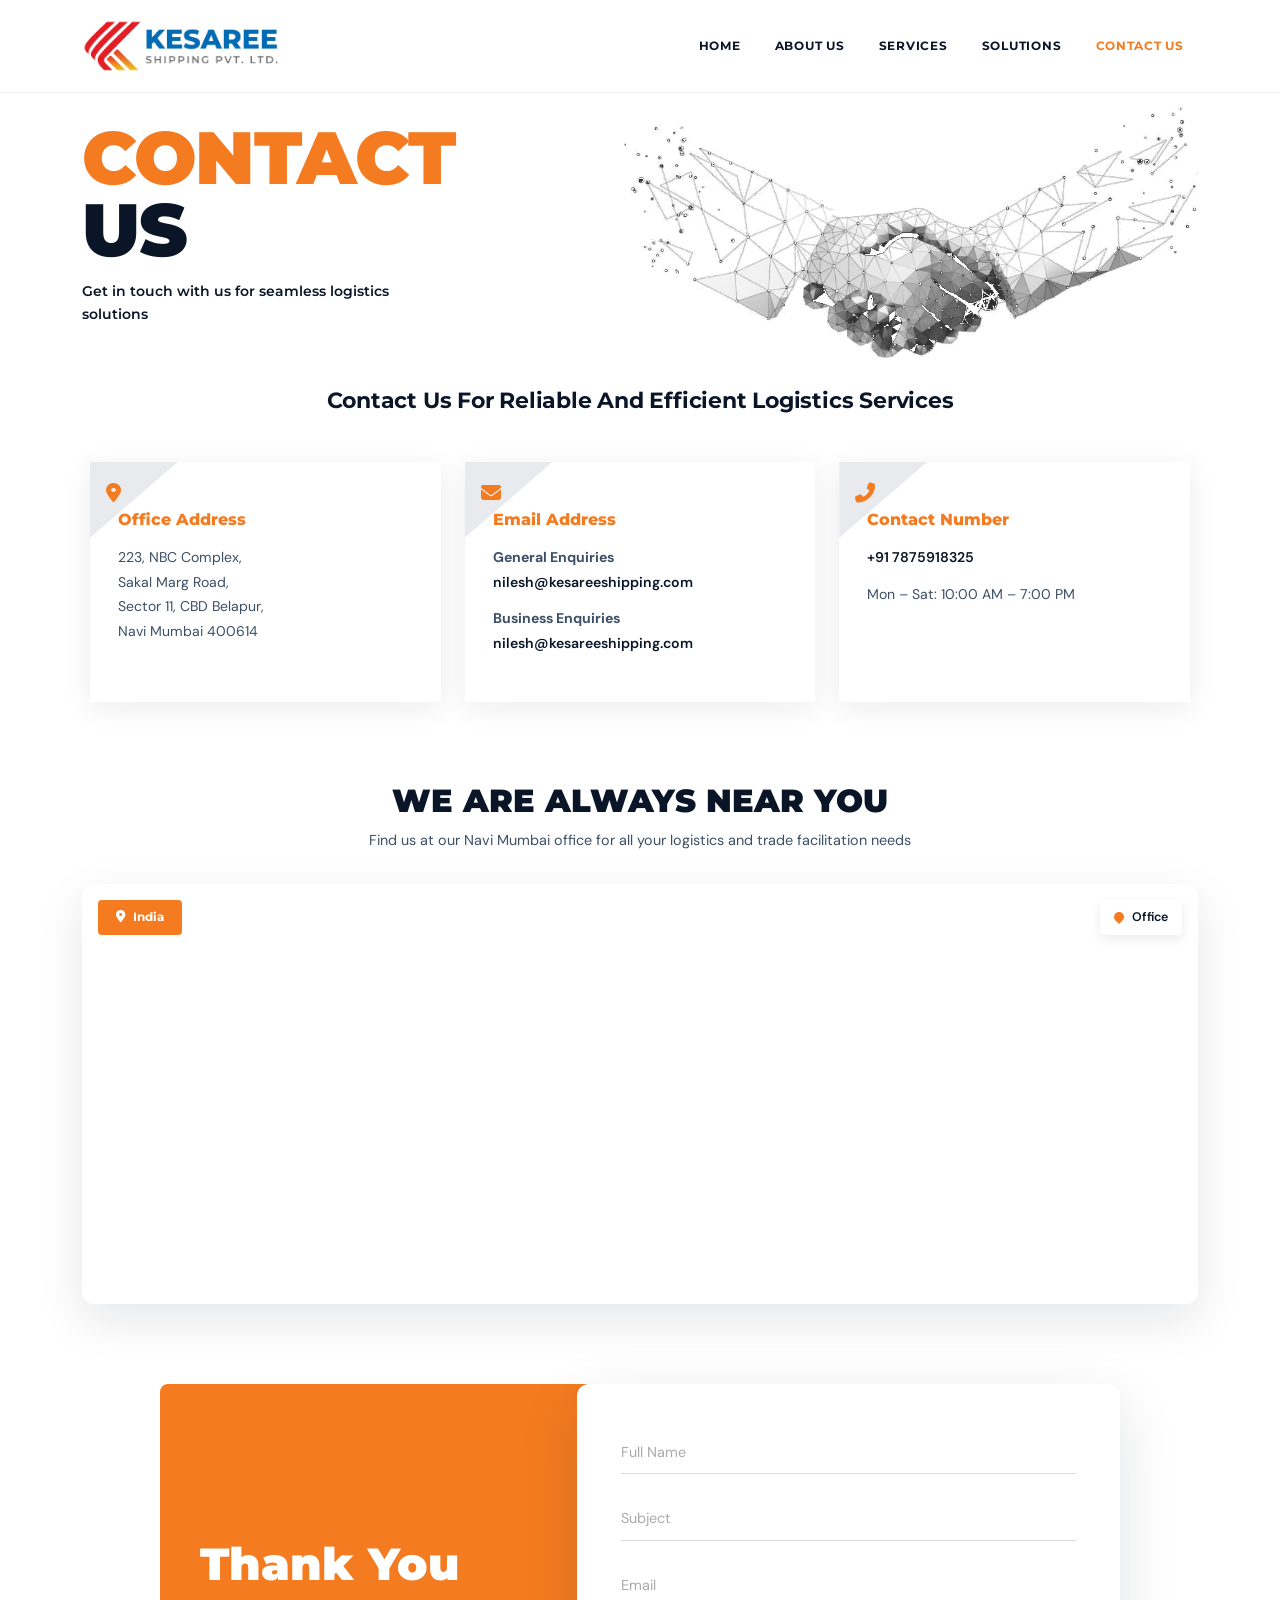
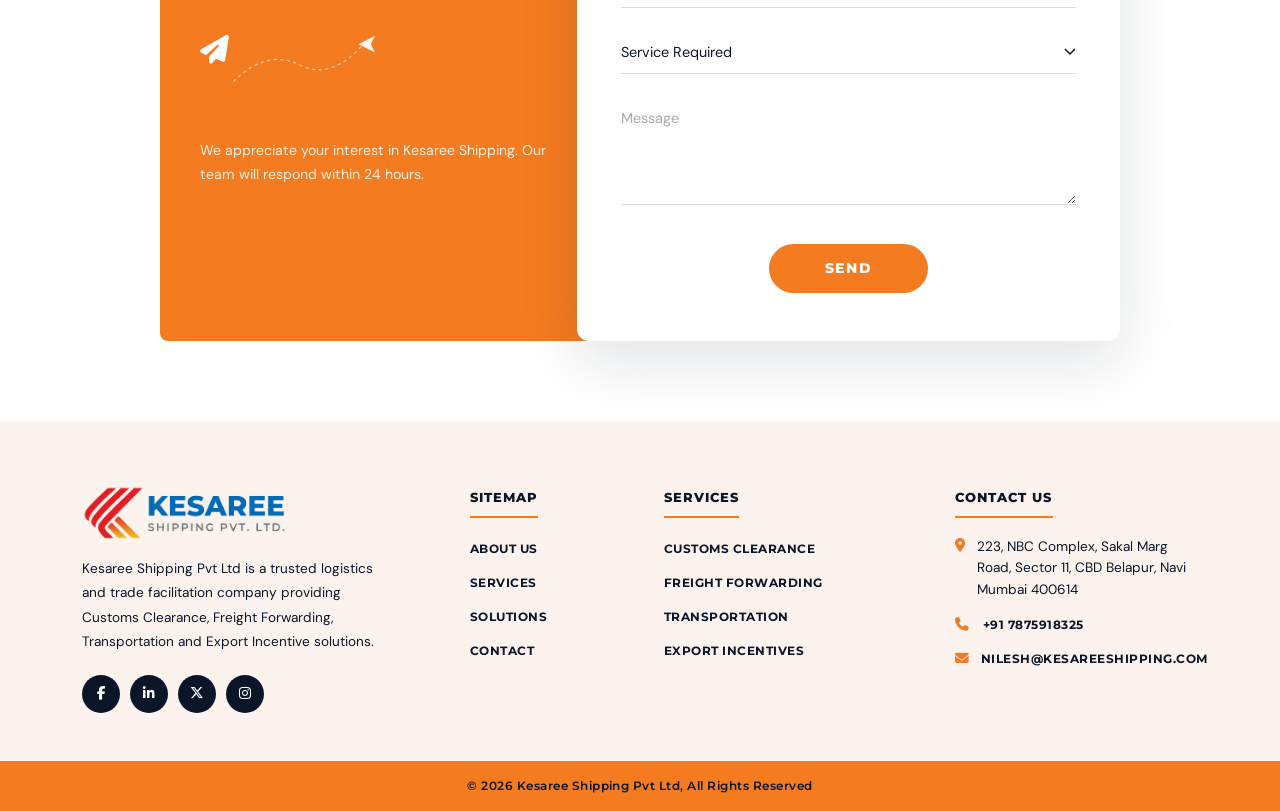
<file: kesareeshipping/contact.html>
<!DOCTYPE html>
<html lang="en">

<head>
  <meta charset="UTF-8" />
  <meta name="viewport" content="width=device-width, initial-scale=1.0" />
  <title>Contact Us | Kesaree Shipping Pvt Ltd</title>
  <meta name="description"
    content="Contact Kesaree Shipping Pvt Ltd — Phone: +91 7875918325, Email: nilesh@kesareeshipping.com, CBD Belapur, Navi Mumbai." />
  <link rel="preconnect" href="https://fonts.googleapis.com" />
  <link rel="preconnect" href="https://fonts.gstatic.com" crossorigin />
  <link
    href="https://fonts.googleapis.com/css2?family=Montserrat:wght@400;500;600;700;800;900&family=DM+Sans:ital,opsz,wght@0,9..40,300;0,9..40,400;0,9..40,500&display=swap"
    rel="stylesheet" />
  <link href="https://cdn.jsdelivr.net/npm/bootstrap@5.3.3/dist/css/bootstrap.min.css" rel="stylesheet" />
  <link href="https://cdnjs.cloudflare.com/ajax/libs/font-awesome/6.5.0/css/all.min.css" rel="stylesheet" />
  <link href="assets/css/style.css" rel="stylesheet" />
</head>

<body class="contact-page">

  <div id="page-loader">
    <div class="loader-logo"><img src="assets/images/logo_Kesaree-removebg-preview.PNG" alt="Kesaree Shipping" /></div>
    <div class="loader-bar">
      <div class="loader-fill"></div>
    </div>
    <span class="loader-text">Loading Excellence</span>
  </div>

  <nav class="navbar navbar-expand-lg navbar-ref sticky-top">
    <div class="container">
      <a class="navbar-brand" href="index.html"><img src="assets/images/logo_Kesaree-removebg-preview.PNG"
          alt="Kesaree Shipping Pvt Ltd" /></a>
      <button class="navbar-toggler border-0" type="button" data-bs-toggle="collapse" data-bs-target="#mainNav"
        aria-label="Toggle navigation"><span class="navbar-toggler-icon"></span></button>
      <div class="collapse navbar-collapse" id="mainNav">
        <div class="nav-center mx-lg-auto">
          <a class="nav-link" href="index.html">Home</a>
          <a class="nav-link" href="about.html">About Us</a>
          <a class="nav-link" href="services.html">Services</a>
          <a class="nav-link" href="solutions.html">Solutions</a>
          <a class="nav-link active" href="contact.html">Contact Us</a>
        </div>
      </div>
    </div>
  </nav>

  <!-- Hero -->
  <section class="contact-hero">
    <div class="container">
      <div class="row contact-hero-row align-items-center">
        <div class="col-lg-5 reveal-left">
          <div class="contact-hero-content">
            <h1 class="contact-hero-title">
              <span class="word-orange">Contact</span>
              <span class="word-navy">Us</span>
            </h1>
            <p class="contact-hero-sub">Get in touch with us for seamless logistics solutions</p>
          </div>
        </div>
        <div class="col-lg-7 reveal-right">
          <div class="contact-handshake-wrap">
            <img src="assets/images/contact-handshake-mesh.png" alt="" class="contact-mesh-img" />
          </div>
        </div>
      </div>
      <div class="contact-section-title reveal">
        <h2>Contact Us For Reliable And Efficient Logistics Services</h2>
      </div>
    </div>
  </section>

  <!-- Slanted Contact Cards -->
  <section class="contact-cards-section">
    <div class="container">
      <div class="contact-cards-row">
        <div class="contact-slant-card reveal">
          <div class="slant-icon-wrap">
            <div class="slant-icon"><i class="fas fa-map-marker-alt"></i></div>
          </div>
          <div class="slant-body">
            <h3>Office Address</h3>
            <p>223, NBC Complex,<br>Sakal Marg Road,<br>Sector 11, CBD Belapur,<br>Navi Mumbai 400614</p>
          </div>
        </div>
        <div class="contact-slant-card reveal">
          <div class="slant-icon-wrap">
            <div class="slant-icon"><i class="fas fa-envelope"></i></div>
          </div>
          <div class="slant-body">
            <h3>Email Address</h3>
            <p><strong>General Enquiries</strong><br><a
                href="mailto:nilesh@kesareeshipping.com">nilesh@kesareeshipping.com</a></p>
            <p class="mb-0"><strong>Business Enquiries</strong><br><a
                href="mailto:nilesh@kesareeshipping.com">nilesh@kesareeshipping.com</a></p>
          </div>
        </div>
        <div class="contact-slant-card reveal">
          <div class="slant-icon-wrap">
            <div class="slant-icon"><i class="fas fa-phone-alt"></i></div>
          </div>
          <div class="slant-body">
            <h3>Contact Number</h3>
            <p><a href="tel:+917875918325">+91 7875918325</a></p>
            <p class="mb-0 text-muted-small">Mon – Sat: 10:00 AM – 7:00 PM</p>
          </div>
        </div>
      </div>
    </div>
  </section>

  <!-- Map Section -->
  <section class="contact-map-section">
    <div class="container">
      <div class="contact-map-header reveal text-center">
        <h2 class="contact-map-title">We Are Always Near You</h2>
        <p class="contact-map-sub">Find us at our Navi Mumbai office for all your logistics and trade facilitation needs
        </p>
      </div>
      <div class="contact-map-wrap reveal">
        <div class="map-tab active"><i class="fas fa-map-marker-alt"></i> India</div>
        <div class="map-legend"><span class="legend-pin"></span> Office</div>
        <iframe
          src="https://maps.google.com/maps?q=223+NBC+Complex+Sakal+Marg+Road+Sector+11+CBD+Belapur+Navi+Mumbai+400614&t=&z=15&ie=UTF8&iwloc=&output=embed"
          allowfullscreen="" loading="lazy" referrerpolicy="no-referrer-when-downgrade"
          title="Kesaree Shipping Office — CBD Belapur, Navi Mumbai">
        </iframe>
      </div>
    </div>
  </section>

  <!-- Form Section -->
  <section class="contact-form-section">
    <div class="container">
      <div class="contact-form-grid reveal">
        <div class="contact-thank-box">
          <h2>Thank You</h2>
          <div class="thank-plane-wrap">
            <svg class="thank-plane-svg" viewBox="0 0 200 120" aria-hidden="true">
              <path class="plane-trail" d="M20 80 Q60 40 100 60 Q140 80 180 30" stroke="#fff" stroke-width="1.5"
                stroke-dasharray="4 4" fill="none" opacity="0.6" />
              <path class="plane-icon" d="M170 35 L190 25 L185 35 L190 45 Z" fill="#fff" opacity="0.9" />
            </svg>
            <i class="fas fa-paper-plane thank-plane"></i>
          </div>
          <p>We appreciate your interest in Kesaree Shipping. Our team will respond within 24 hours.</p>
        </div>
        <div class="contact-form-card">
          <form id="contactForm" novalidate>
            <div class="contact-field">
              <input type="text" id="fullName" name="fullName" placeholder="Full Name" autocomplete="name" />
              <span class="field-error" id="err-fullName"></span>
            </div>
            <div class="contact-field">
              <input type="text" id="subject" name="subject" placeholder="Subject" />
              <span class="field-error" id="err-subject"></span>
            </div>
            <div class="contact-field">
              <input type="email" id="email" name="email" placeholder="Email" autocomplete="email" />
              <span class="field-error" id="err-email"></span>
            </div>
            <div class="contact-field">
              <select id="service" name="service">
                <option value="">Service Required</option>
                <option value="Customs Clearance">Customs Clearance</option>
                <option value="Freight Forwarding">Freight Forwarding</option>
                <option value="Transportation">Transportation</option>
                <option value="Export Incentives">Export Incentives</option>
                <option value="Other">Other</option>
              </select>
              <span class="field-error" id="err-service"></span>
            </div>
            <div class="contact-field">
              <textarea id="message" name="message" rows="4" placeholder="Message"></textarea>
              <span class="field-error" id="err-message"></span>
            </div>
            <button type="submit" class="contact-send-btn" id="contactSendBtn">Send</button>
            <div id="formSuccess" class="form-success" role="alert" aria-live="polite">
              ✅ WhatsApp opened! Your message is pre-filled — just press Send in WhatsApp.
            </div>
          </form>
        </div>
      </div>
    </div>
  </section>

  <footer class="footer-ref">
    <div class="container">
      <div class="row g-5">
        <div class="col-lg-4">
          <div class="footer-ref-logo"><img src="assets/images/logo_Kesaree-removebg-preview.PNG"
              alt="Kesaree Shipping" /></div>
          <p class="footer-ref-desc">Kesaree Shipping Pvt Ltd is a trusted logistics and trade facilitation company
            providing Customs Clearance, Freight Forwarding, Transportation and Export Incentive solutions.</p>
          <div class="footer-ref-social">
            <a href="#" aria-label="Facebook"><i class="fab fa-facebook-f"></i></a>
            <a href="#" aria-label="LinkedIn"><i class="fab fa-linkedin-in"></i></a>
            <a href="https://x.com/kesareeshipping?s=11&t=DNpyyiZoiqfjAQS13fSVSQ" target="_blank" rel="noopener noreferrer" aria-label="Twitter"><i class="fab fa-x-twitter"></i></a>
            <a href="https://www.instagram.com/kesareeshipping/" target="_blank" rel="noopener noreferrer" aria-label="Instagram"><i class="fab fa-instagram"></i></a>
          </div>
        </div>
        <div class="col-6 col-lg-2">
          <h5>Sitemap</h5>
          <ul class="footer-ref-links">
            <li><a href="about.html">About Us</a></li>
            <li><a href="services.html">Services</a></li>
            <li><a href="solutions.html">Solutions</a></li>
            <li><a href="contact.html">Contact</a></li>
          </ul>
        </div>
        <div class="col-6 col-lg-3">
          <h5>Services</h5>
          <ul class="footer-ref-links">
            <li><a href="services.html#customs">Customs Clearance</a></li>
            <li><a href="services.html#freight">Freight Forwarding</a></li>
            <li><a href="services.html#transport">Transportation</a></li>
            <li><a href="services.html#incentives">Export Incentives</a></li>
          </ul>
        </div>
        <div class="col-lg-3">
          <h5>Contact Us</h5>
          <ul class="footer-ref-links footer-ref-contact list-unstyled">
            <li><i class="fas fa-map-marker-alt"></i><span>223, NBC Complex, Sakal Marg Road, Sector 11, CBD Belapur,
                Navi Mumbai 400614</span></li>
            <li><i class="fas fa-phone"></i><a href="tel:+917875918325">+91 7875918325</a></li>
            <li><i class="fas fa-envelope"></i><a
                href="mailto:nilesh@kesareeshipping.com">nilesh@kesareeshipping.com</a></li>
          </ul>
        </div>
      </div>
    </div>
    <div class="footer-ref-bar">&copy; 2026 Kesaree Shipping Pvt Ltd, All Rights Reserved</div>
  </footer>

  <script src="https://cdn.jsdelivr.net/npm/bootstrap@5.3.3/dist/js/bootstrap.bundle.min.js"></script>
  <script src="assets/js/main.js"></script>
</body>

</html>
</file>
<file: kesareeshipping/assets/css/style.css>
/* ============================================================
   Kesaree Shipping — Babaji Shivram Reference Style
   Navy #0a1628 | Orange #f47b20 | White
   ============================================================ */

:root {
  --navy: #0a1628;
  --navy-dark: #040c1a;
  --navy-mid: #152238;
  --orange: #f47b20;
  --orange-light: #ff9a4a;
  --orange-dark: #c55a00;
  --orange-dim: rgba(244, 123, 32, 0.1);
  --peach: #fdf3ee;
  --grey-card: #e8eaed;
  --white: #ffffff;
  --text-body: #3d4f66;
  --transition: 0.35s cubic-bezier(0.4, 0, 0.2, 1);
  --font-heading: 'Montserrat', sans-serif;
  --font-body: 'DM Sans', sans-serif;
}

*,
*::before,
*::after {
  margin: 0;
  padding: 0;
  box-sizing: border-box;
}

html {
  scroll-behavior: smooth;
}

body {
  font-family: var(--font-body);
  background: var(--white);
  color: var(--text-body);
  overflow-x: hidden;
  -webkit-font-smoothing: antialiased;
}

h1,
h2,
h3,
h4,
h5,
h6 {
  font-family: var(--font-heading);
  font-weight: 700;
  color: var(--navy);
}

a {
  text-decoration: none;
  color: inherit;
  transition: color var(--transition);
}

img {
  max-width: 100%;
  display: block;
}

/* ── Loader ── */
#page-loader {
  position: fixed;
  inset: 0;
  z-index: 99999;
  background: var(--white);
  display: flex;
  flex-direction: column;
  align-items: center;
  justify-content: center;
  gap: 20px;
  transition: opacity 0.6s, visibility 0.6s;
}

#page-loader.hidden {
  opacity: 0;
  visibility: hidden;
  pointer-events: none;
}

.loader-logo img {
  width: 200px;
  animation: loaderPulse 2s ease-in-out infinite;
}

@keyframes loaderPulse {

  0%,
  100% {
    transform: scale(1)
  }

  50% {
    transform: scale(1.05)
  }
}

.loader-bar {
  width: 180px;
  height: 3px;
  background: #eee;
  border-radius: 2px;
  overflow: hidden;
}

.loader-fill {
  height: 100%;
  background: var(--orange);
  animation: loadBar 1.5s ease forwards;
}

@keyframes loadBar {
  to {
    width: 100%;
  }
}

.loader-text {
  font-size: 0.72rem;
  letter-spacing: 0.18em;
  text-transform: uppercase;
  color: #999;
}

/* ── Navbar (Reference Style) ── */
.navbar-ref {
  background: var(--white);
  padding: 14px 0;
  border-bottom: 1px solid rgba(0, 0, 0, 0.05);
  transition: box-shadow 0.3s;
}

.navbar-ref.scrolled {
  box-shadow: 0 4px 24px rgba(0, 0, 0, 0.07);
}

.navbar-ref .navbar-brand img {
  height: 54px;
  width: auto;
}

.navbar-ref .nav-center {
  display: flex;
  align-items: center;
  justify-content: right;
  gap: 6px;
  flex: 1;
}

.navbar-ref .nav-link {
  font-family: var(--font-heading);
  font-size: 0.78rem;
  font-weight: 700;
  letter-spacing: 0.06em;
  text-transform: uppercase;
  color: var(--navy) !important;
  padding: 8px 14px !important;
  position: relative;
}

.navbar-ref .nav-link:hover,
.navbar-ref .nav-link.active {
  color: var(--orange) !important;
}

.btn-pill-orange {
  background: var(--orange);
  color: #fff !important;
  border: none;
  padding: 11px 28px;
  border-radius: 50px;
  font-family: var(--font-heading);
  font-size: 0.78rem;
  font-weight: 700;
  letter-spacing: 0.08em;
  text-transform: uppercase;
  transition: all 0.3s;
  display: inline-flex;
  align-items: center;
  gap: 8px;
}

.btn-pill-orange:hover {
  background: var(--orange-light);
  color: #fff;
  transform: translateY(-2px);
  box-shadow: 0 8px 24px rgba(244, 123, 32, 0.35);
}

/* ── Hero Cinematic (Full-Width Banner) ── */
.hero-cinematic {
  position: relative;
  min-height: calc(100vh - 82px);
  min-height: calc(100dvh - 82px);
  display: flex;
  align-items: center;
  overflow: hidden;
}

.hero-cinematic-bg {
  position: absolute;
  inset: -5%;
  background: url('../images/aerial-view-cargo-ship-cargo-container-harbor.jpg') center/cover no-repeat;
  animation: heroKenBurns 22s ease-in-out infinite alternate;
  filter: brightness(0.45) saturate(1.15) contrast(1.08);
}

@keyframes heroKenBurns {
  from {
    transform: scale(1);
  }

  to {
    transform: scale(1.1);
  }
}

.hero-cinematic-overlay {
  position: absolute;
  inset: 0;
  background:
    linear-gradient(to bottom, rgba(4, 12, 26, 0.55) 0%, rgba(4, 12, 26, 0.35) 40%, rgba(4, 12, 26, 0.82) 100%),
    linear-gradient(135deg, rgba(10, 22, 40, 0.7) 0%, transparent 55%);
}

.hero-cinematic-vignette {
  position: absolute;
  inset: 0;
  background: radial-gradient(ellipse at 30% 50%, transparent 30%, rgba(4, 12, 26, 0.55) 100%);
  pointer-events: none;
}

.hero-light-trails {
  position: absolute;
  bottom: 0;
  left: 0;
  right: 0;
  height: 55%;
  width: 100%;
  pointer-events: none;
  z-index: 1;
}

.trail-path {
  stroke-dasharray: 1200;
  stroke-dashoffset: 1200;
  animation: drawTrail 4s ease forwards;
}

.trail-1 {
  animation-delay: 0.5s;
}

.trail-2 {
  animation-delay: 1.2s;
}

.trail-3 {
  animation-delay: 1.8s;
}

@keyframes drawTrail {
  to {
    stroke-dashoffset: 0;
  }
}

.hero-particles {
  position: absolute;
  inset: 0;
  pointer-events: none;
  z-index: 1;
  overflow: hidden;
}

.hero-particles span {
  position: absolute;
  width: 4px;
  height: 4px;
  border-radius: 50%;
  background: #ffd700;
  box-shadow: 0 0 8px #ffd700, 0 0 16px rgba(244, 123, 32, 0.6);
  animation: sparkFloat 6s ease-in-out infinite;
}

.hero-particles span:nth-child(1) {
  top: 15%;
  right: 12%;
  animation-delay: 0s;
}

.hero-particles span:nth-child(2) {
  top: 25%;
  right: 22%;
  animation-delay: 0.8s;
  background: #00e5ff;
  box-shadow: 0 0 8px #00e5ff;
}

.hero-particles span:nth-child(3) {
  top: 10%;
  right: 30%;
  animation-delay: 1.5s;
  width: 3px;
  height: 3px;
}

.hero-particles span:nth-child(4) {
  top: 35%;
  right: 8%;
  animation-delay: 2.2s;
  background: #f47b20;
  box-shadow: 0 0 10px #f47b20;
}

.hero-particles span:nth-child(5) {
  top: 20%;
  right: 40%;
  animation-delay: 0.4s;
}

.hero-particles span:nth-child(6) {
  top: 8%;
  right: 18%;
  animation-delay: 3s;
  width: 5px;
  height: 5px;
}

.hero-particles span:nth-child(7) {
  top: 30%;
  right: 35%;
  animation-delay: 1.8s;
  background: #00e5ff;
  box-shadow: 0 0 8px #00e5ff;
}

.hero-particles span:nth-child(8) {
  top: 18%;
  right: 5%;
  animation-delay: 2.8s;
}

.hero-particles span:nth-child(9) {
  top: 40%;
  right: 25%;
  animation-delay: 0.6s;
}

.hero-particles span:nth-child(10) {
  top: 12%;
  right: 45%;
  animation-delay: 3.5s;
  width: 3px;
  height: 3px;
  background: #f47b20;
  box-shadow: 0 0 8px #f47b20;
}

@keyframes sparkFloat {

  0%,
  100% {
    opacity: 0;
    transform: translateY(0) scale(0.5);
  }

  20% {
    opacity: 1;
    transform: translateY(-8px) scale(1);
  }

  80% {
    opacity: 0.6;
    transform: translateY(-20px) scale(0.8);
  }
}

.hero-cinematic-content {
  position: relative;
  z-index: 2;
  padding: 60px 0 100px;
  max-width: 780px;
}

.hero-cinematic-logo img {
  height: 72px;
  width: auto;
  margin-bottom: 28px;
  filter: drop-shadow(0 4px 20px rgba(0, 0, 0, 0.4));
}

.hero-cinematic-title {
  font-family: var(--font-heading);
  font-size: clamp(2rem, 5vw, 3.6rem);
  font-weight: 800;
  text-transform: uppercase;
  line-height: 1.12;
  letter-spacing: 0.02em;
  background: linear-gradient(135deg, #ffe066 0%, #ffd700 25%, #f47b20 70%, #ffb347 100%);
  -webkit-background-clip: text;
  -webkit-text-fill-color: transparent;
  background-clip: text;
  filter: drop-shadow(0 2px 12px rgba(255, 180, 0, 0.25));
}

.hero-gold-line {
  width: 80px;
  height: 3px;
  background: linear-gradient(90deg, #ffd700, #f47b20);
  border-radius: 2px;
  margin: 22px 0;
  box-shadow: 0 0 12px rgba(255, 215, 0, 0.5);
}

.hero-cinematic-sub {
  font-family: var(--font-heading);
  font-size: clamp(1rem, 2vw, 1.25rem);
  font-weight: 600;
  color: rgba(255, 255, 255, 0.95);
  text-transform: uppercase;
  letter-spacing: 0.06em;
  margin-bottom: 14px;
  line-height: 1.5;
}

.hero-cinematic-desc {
  font-size: 0.95rem;
  color: rgba(255, 255, 255, 0.65);
  line-height: 1.85;
  max-width: 520px;
  margin-bottom: 36px;
}

.hero-cinematic-actions {
  display: flex;
  flex-wrap: wrap;
  gap: 14px;
  align-items: center;
}

.btn-hero-glow {
  background: var(--orange);
  color: #fff;
  padding: 14px 36px;
  border-radius: 50px;
  font-family: var(--font-heading);
  font-size: 0.78rem;
  font-weight: 700;
  letter-spacing: 0.08em;
  text-transform: uppercase;
  transition: all 0.35s;
  box-shadow: 0 8px 32px rgba(244, 123, 32, 0.45), 0 0 20px rgba(244, 123, 32, 0.2);
}

.btn-hero-glow:hover {
  background: var(--orange-light);
  color: #fff;
  transform: translateY(-3px);
  box-shadow: 0 14px 40px rgba(244, 123, 32, 0.55);
}

.btn-hero-outline {
  background: transparent;
  color: #fff;
  padding: 13px 32px;
  border-radius: 50px;
  border: 2px solid rgba(255, 255, 255, 0.35);
  font-family: var(--font-heading);
  font-size: 0.78rem;
  font-weight: 700;
  letter-spacing: 0.08em;
  text-transform: uppercase;
  transition: all 0.35s;
  backdrop-filter: blur(4px);
}

.btn-hero-outline:hover {
  border-color: #ffd700;
  color: #ffd700;
  background: rgba(255, 215, 0, 0.08);
  transform: translateY(-3px);
}

.hero-scroll-hint {
  position: absolute;
  bottom: 32px;
  left: 50%;
  transform: translateX(-50%);
  z-index: 2;
  display: flex;
  flex-direction: column;
  align-items: center;
  gap: 8px;
}

.hero-scroll-hint span {
  font-size: 0.65rem;
  letter-spacing: 0.16em;
  text-transform: uppercase;
  color: rgba(255, 255, 255, 0.4);
}

.scroll-indicator {
  width: 22px;
  height: 36px;
  border: 2px solid rgba(255, 255, 255, 0.3);
  border-radius: 11px;
  position: relative;
}

.scroll-indicator::after {
  content: '';
  position: absolute;
  top: 6px;
  left: 50%;
  transform: translateX(-50%);
  width: 4px;
  height: 8px;
  background: var(--orange);
  border-radius: 2px;
  animation: scrollBounce 1.8s ease-in-out infinite;
}

@keyframes scrollBounce {

  0%,
  100% {
    opacity: 1;
    top: 6px;
  }

  50% {
    opacity: 0.3;
    top: 18px;
  }
}

/* Hero animations */
.animate-hero {
  opacity: 0;
  transform: translateY(30px);
  animation: fadeUp 0.9s ease forwards;
}

.animate-hero.d1 {
  animation-delay: 0.2s;
}

.animate-hero.d2 {
  animation-delay: 0.4s;
}

.animate-hero.d3 {
  animation-delay: 0.6s;
}

.animate-hero.d4 {
  animation-delay: 0.8s;
}

.animate-hero.d5 {
  animation-delay: 1.1s;
}

@keyframes fadeUp {
  to {
    opacity: 1;
    transform: none;
  }
}

/* ── Hero Reference (legacy) ── */
.hero-ref {
  position: relative;
  background: var(--white);
  padding: 60px 0 80px;
  overflow: hidden;
  min-height: 85vh;
  display: flex;
  align-items: center;
}

.btn-circle-cta {
  width: 130px;
  height: 130px;
  border-radius: 50%;
  background: var(--orange);
  color: #fff;
  display: inline-flex;
  align-items: center;
  justify-content: center;
  text-align: center;
  font-family: var(--font-heading);
  font-size: 0.72rem;
  font-weight: 700;
  letter-spacing: 0.06em;
  text-transform: uppercase;
  line-height: 1.4;
  transition: all 0.35s;
  box-shadow: 0 12px 36px rgba(244, 123, 32, 0.35);
}

.btn-circle-cta:hover {
  background: var(--orange-light);
  color: #fff;
  transform: scale(1.06);
}

/* ── About Split Section (Ref Image 1 Style) ── */
.about-split {
  position: relative;
  padding: 100px 0;
  background: var(--white);
  overflow: hidden;
}

.about-split-decor-curve {
  position: absolute;
  top: 0;
  left: 0;
  width: 140px;
  height: 140px;
  border-bottom-right-radius: 100%;
  background: rgba(10, 22, 40, 0.04);
  pointer-events: none;
}

.about-split-decor-circle {
  position: absolute;
  bottom: -60px;
  right: -40px;
  width: 280px;
  height: 280px;
  border-radius: 50%;
  background: rgba(244, 123, 32, 0.07);
  pointer-events: none;
}

.about-split-decor-dots {
  position: absolute;
  bottom: 80px;
  right: 100px;
  width: 70px;
  height: 70px;
  background-image: radial-gradient(var(--orange) 2px, transparent 2px);
  background-size: 11px 11px;
  opacity: 0.3;
  pointer-events: none;
}

.about-split-label {
  font-family: var(--font-heading);
  font-size: 0.72rem;
  font-weight: 700;
  letter-spacing: 0.14em;
  text-transform: uppercase;
  color: var(--text-body);
  margin-bottom: 16px;
}

.about-split-title {
  font-family: var(--font-heading);
  font-size: clamp(1.6rem, 3vw, 2.4rem);
  font-weight: 800;
  line-height: 1.2;
  text-transform: uppercase;
  letter-spacing: -0.01em;
  margin-bottom: 22px;
}

.about-split-title .line-orange {
  color: var(--orange);
  display: block;
}

.about-split-title .line-navy {
  color: var(--navy);
  display: block;
}

.about-split-desc {
  font-size: 0.92rem;
  color: var(--text-body);
  line-height: 1.85;
  max-width: 520px;
  margin-bottom: 32px;
  text-transform: capitalize;
}

.about-split-visual {
  position: relative;
  animation: aboutFloat 6s ease-in-out infinite;
}

@keyframes aboutFloat {

  0%,
  100% {
    transform: translateY(0);
  }

  50% {
    transform: translateY(-10px);
  }
}

.about-img-slider {
  position: relative;
  width: 100%;
  aspect-ratio: 1/1;
  border-radius: 4px;
  overflow: hidden;
  box-shadow: 0 20px 60px rgba(0, 0, 0, 0.1);
}

.about-slide {
  position: absolute;
  inset: 0;
  width: 100%;
  height: 100%;
  object-fit: cover;
  opacity: 0;
  transform: scale(1.08);
  transition: opacity 0.8s ease, transform 6s ease;
  filter: grayscale(40%) contrast(1.05);
}

.about-slide.active {
  opacity: 1;
  transform: scale(1);
  animation: aboutKenBurns 8s ease-in-out infinite alternate;
}

@keyframes aboutKenBurns {
  from {
    transform: scale(1);
  }

  to {
    transform: scale(1.06);
  }
}

.about-split-badge {
  position: absolute;
  bottom: -18px;
  right: -18px;
  background: var(--orange);
  color: #fff;
  padding: 26px 22px;
  max-width: 170px;
  font-family: var(--font-heading);
  font-size: 1.05rem;
  font-weight: 800;
  line-height: 1.25;
  z-index: 3;
  box-shadow: 0 12px 36px rgba(244, 123, 32, 0.35);
}

.about-line-art {
  position: absolute;
  inset: 0;
  width: 100%;
  height: 100%;
  pointer-events: none;
  z-index: 2;
  opacity: 0.85;
}

.about-ref-dots {
  display: flex;
  gap: 8px;
  margin-top: 36px;
  justify-content: center;
}

.about-ref-dots span {
  width: 10px;
  height: 10px;
  border-radius: 50%;
  background: #ddd;
  cursor: pointer;
  transition: background 0.3s, transform 0.3s;
}

.about-ref-dots span.active {
  background: var(--orange);
  transform: scale(1.2);
}

/* Legacy about-ref (about page) */
.about-ref {
  padding: 90px 0;
  background: var(--white);
}

.about-ref-img-wrap {
  position: relative;
  border-radius: 4px;
  overflow: visible;
}

.about-ref-img-wrap img {
  width: 100%;
  aspect-ratio: 1/1;
  object-fit: cover;
  filter: grayscale(100%);
  border-radius: 4px;
}

.about-ref-badge {
  position: absolute;
  bottom: -20px;
  right: -20px;
  background: var(--orange);
  color: #fff;
  padding: 28px 24px;
  max-width: 180px;
  font-family: var(--font-heading);
  font-size: 1.1rem;
  font-weight: 800;
  line-height: 1.25;
}

.about-ref-heading {
  font-family: var(--font-heading);
  font-size: clamp(1.4rem, 2.5vw, 1.85rem);
  font-weight: 700;
  color: var(--navy);
  line-height: 1.35;
  text-transform: capitalize;
  margin-bottom: 20px;
}

.about-ref-text {
  font-size: 0.92rem;
  color: var(--text-body);
  line-height: 1.85;
  margin-bottom: 32px;
}

.stats-inline {
  display: flex;
  flex-wrap: wrap;
  gap: 32px;
  margin-bottom: 32px;
}

.stat-inline-item {
  text-align: left;
}

.stat-inline-num {
  font-family: var(--font-heading);
  font-size: clamp(1.8rem, 3vw, 2.4rem);
  font-weight: 800;
  color: var(--orange);
  line-height: 1;
}

.stat-inline-label {
  font-size: 0.82rem;
  color: var(--navy);
  font-weight: 600;
  margin-top: 6px;
  text-transform: capitalize;
}

.btn-circle-read {
  width: 110px;
  height: 110px;
  border-radius: 50%;
  background: var(--orange);
  color: #fff;
  display: inline-flex;
  align-items: center;
  justify-content: center;
  text-align: center;
  font-family: var(--font-heading);
  font-size: 0.68rem;
  font-weight: 700;
  letter-spacing: 0.05em;
  text-transform: uppercase;
  line-height: 1.35;
  transition: all 0.35s;
}

.btn-circle-read:hover {
  background: var(--orange-light);
  color: #fff;
  transform: scale(1.05);
}

/* ── Services Reference (Slanted Cards) ── */
.services-ref {
  padding: 80px 0 48px;
  background: var(--white);
  position: relative;
  overflow: hidden;
}

.services-ref-decor-dots {
  position: absolute;
  top: 60px;
  right: 40px;
  width: 90px;
  height: 90px;
  background-image: radial-gradient(rgba(10, 22, 40, 0.15) 2px, transparent 2px);
  background-size: 12px 12px;
  pointer-events: none;
}

.services-ref-header {
  margin-bottom: 56px;
}

.services-ref-split {
  display: grid;
  grid-template-columns: 1fr auto 1fr;
  gap: 0 40px;
  align-items: stretch;
}

.services-ref-left {
  display: flex;
  align-items: center;
}

.services-big-title {
  font-family: var(--font-heading);
  font-size: clamp(2rem, 4.5vw, 3.2rem);
  font-weight: 800;
  line-height: 1.08;
  text-transform: uppercase;
  letter-spacing: 0.01em;
  margin: 0;
}

.services-big-title .word-orange {
  color: var(--orange);
  display: block;
}

.services-big-title .word-navy {
  color: var(--navy);
  display: block;
}

.services-ref-divider {
  width: 2px;
  background: linear-gradient(to bottom, transparent, var(--navy) 15%, var(--navy) 85%, transparent);
  opacity: 0.2;
  min-height: 140px;
  align-self: center;
}

.services-ref-right {
  display: flex;
  flex-direction: column;
  justify-content: center;
  padding: 8px 0;
}

.services-ref-subtitle {
  font-family: var(--font-heading);
  font-size: clamp(1rem, 1.8vw, 1.25rem);
  font-weight: 700;
  color: var(--navy);
  text-transform: capitalize;
  line-height: 1.45;
  margin-bottom: 16px;
}

.services-ref-desc {
  font-size: 0.9rem;
  color: var(--text-body);
  line-height: 1.85;
  margin: 0;
  max-width: 480px;
}

.services-carousel-wrap {
  position: relative;
  overflow: hidden;
  padding: 12px 0 28px;
}

.services-carousel-track {
  display: flex;
  gap: 28px;
  transition: transform 0.5s cubic-bezier(0.4, 0, 0.2, 1);
  padding: 16px 4px;
}

.service-slant-card {
  flex: 0 0 calc(33.333% - 19px);
  min-width: 290px;
  position: relative;
  min-height: 300px;
  padding-top: 20px;
}

.service-slant-base {
  position: absolute;
  bottom: 0;
  left: 8px;
  right: 8px;
  height: 88%;
  background: var(--grey-card);
  transform: skewX(-5deg);
  border-radius: 2px;
  transition: opacity 0.45s ease;
}

.service-slant-card:hover .service-slant-base {
  opacity: 0;
}

.service-slant-panel {
  position: relative;
  background: var(--white);
  margin: 0 0 0 16px;
  padding: 36px 30px 40px;
  transform: skewX(-5deg);
  box-shadow: 0 10px 40px rgba(0, 0, 0, 0.07);
  min-height: 280px;
  transition: transform 0.45s ease, box-shadow 0.45s ease, border-color 0.45s ease;
  border: 1px solid rgba(0, 0, 0, 0.04);
  overflow: hidden;
}

.service-slant-hover-bg {
  position: absolute;
  inset: 0;
  background-size: cover;
  background-position: center;
  opacity: 0;
  transform: scale(1.12);
  transition: opacity 0.55s ease, transform 0.65s ease;
  z-index: 0;
}

.service-slant-hover-overlay {
  position: absolute;
  inset: 0;
  background: linear-gradient(to top, rgba(4, 12, 26, 0.88) 0%, rgba(10, 22, 40, 0.55) 100%);
  opacity: 0;
  transition: opacity 0.45s ease;
  z-index: 1;
}

.service-slant-card:hover .service-slant-panel {
  transform: skewX(-5deg) translateY(-10px);
  box-shadow: 0 28px 60px rgba(0, 0, 0, 0.18);
  border-color: transparent;
}

.service-slant-card:hover .service-slant-hover-bg {
  opacity: 1;
  transform: scale(1);
}

.service-slant-card:hover .service-slant-hover-overlay {
  opacity: 1;
}

.service-slant-inner {
  transform: skewX(5deg);
  position: relative;
  z-index: 2;
  transition: color 0.35s ease;
}

.service-slant-icon {
  width: 56px;
  height: 56px;
  background: #eceef1;
  border-radius: 6px;
  display: flex;
  align-items: center;
  justify-content: center;
  font-size: 1.35rem;
  color: var(--navy);
  margin-bottom: 22px;
  transition: background 0.35s ease, color 0.35s ease, transform 0.35s ease;
}

.service-slant-card:hover .service-slant-icon {
  background: var(--orange);
  color: #fff;
  transform: scale(1.05);
}

.service-slant-card h4 {
  font-family: var(--font-heading);
  font-size: 0.92rem;
  font-weight: 700;
  color: var(--orange);
  text-transform: uppercase;
  letter-spacing: 0.04em;
  margin-bottom: 14px;
  line-height: 1.35;
  transition: color 0.35s ease;
}

.service-slant-card:hover h4 {
  color: #fff;
}

.service-slant-card p {
  font-size: 0.84rem;
  color: var(--text-body);
  line-height: 1.75;
  margin-bottom: 18px;
  font-style: italic;
  transition: color 0.35s ease;
}

.service-slant-card:hover p {
  color: rgba(255, 255, 255, 0.92);
}

.service-slant-card .learn-more {
  font-family: var(--font-heading);
  font-size: 0.72rem;
  font-weight: 700;
  color: var(--orange);
  text-transform: uppercase;
  letter-spacing: 0.06em;
  display: inline-flex;
  align-items: center;
  gap: 6px;
  transition: color 0.35s ease, gap 0.25s ease;
}

.service-slant-card:hover .learn-more {
  color: #fff;
  gap: 10px;
}

.service-slant-card .learn-more::after {
  content: '\2192';
  font-size: 0.85rem;
}

.carousel-dots {
  display: flex;
  justify-content: center;
  gap: 8px;
  margin-top: 8px;
}

.carousel-dots button {
  width: 10px;
  height: 10px;
  border-radius: 50%;
  border: none;
  background: #ddd;
  cursor: pointer;
  padding: 0;
  transition: background 0.3s, transform 0.3s;
}

.carousel-dots button.active {
  background: var(--orange);
  transform: scale(1.2);
}

.carousel-nav {
  position: absolute;
  top: 50%;
  transform: translateY(-50%);
  width: 44px;
  height: 44px;
  border-radius: 50%;
  background: var(--white);
  border: 1px solid #eee;
  display: flex;
  align-items: center;
  justify-content: center;
  cursor: pointer;
  z-index: 2;
  transition: all 0.3s;
  box-shadow: 0 4px 16px rgba(0, 0, 0, 0.08);
}

.carousel-nav:hover {
  background: var(--orange);
  color: #fff;
  border-color: var(--orange);
}

.carousel-nav.prev {
  left: -10px;
}

.carousel-nav.next {
  right: -10px;
}

/* ── Efficiency Section ── */
.efficiency-section {
  padding: 28px 0 12px;
  background: linear-gradient(180deg, #fafbfc 0%, #f0f2f5 100%);
  position: relative;
  overflow: hidden;
}

.efficiency-container {
  position: relative;
  z-index: 2;
}

.efficiency-row {
  min-height: unset;
  position: relative;
  z-index: 2;
}

.efficiency-bg-art {
  position: absolute;
  inset: 0;
  width: 100%;
  height: 100%;
  opacity: 0.22;
  pointer-events: none;
  z-index: 1;
}

.efficiency-title {
  font-family: var(--font-heading);
  font-size: clamp(1.55rem, 2.8vw, 2.35rem);
  font-weight: 800;
  text-transform: uppercase;
  line-height: 1.1;
  letter-spacing: 0.01em;
  margin-bottom: 0;
}

.efficiency-title .orange {
  color: var(--orange);
  display: block;
}

.efficiency-title .navy {
  color: var(--navy);
  display: block;
}

.efficiency-visual {
  position: relative;
  display: flex;
  align-items: center;
  justify-content: flex-end;
  margin-bottom: 0;
  padding-right: 20px;
}

.efficiency-circle {
  width: 260px;
  height: 260px;
  border-radius: 50%;
  overflow: hidden;
  border: 5px solid var(--white);
  box-shadow: 0 12px 40px rgba(0, 0, 0, 0.12);
  position: relative;
  padding: 0;
  cursor: pointer;
  background: #000;
  transition: transform 0.35s ease, box-shadow 0.35s ease;
}

.efficiency-video-trigger:hover {
  transform: scale(1.04);
  box-shadow: 0 22px 60px rgba(244, 123, 32, 0.25);
}

.efficiency-circle video {
  width: 100%;
  height: 100%;
  object-fit: cover;
  display: block;
}

.efficiency-play-overlay {
  position: absolute;
  inset: 0;
  display: flex;
  align-items: center;
  justify-content: center;
  background: rgba(10, 22, 40, 0.35);
  transition: opacity 0.35s ease, background 0.35s ease;
  z-index: 2;
}

.efficiency-play-overlay.hidden {
  opacity: 0;
  pointer-events: none;
}

.efficiency-video-trigger:hover .efficiency-play-overlay {
  background: rgba(10, 22, 40, 0.25);
}

.efficiency-play-icon {
  width: 72px;
  height: 72px;
  border-radius: 50%;
  background: rgba(255, 255, 255, 0.95);
  display: flex;
  align-items: center;
  justify-content: center;
  font-size: 1.4rem;
  color: var(--orange);
  padding-left: 5px;
  box-shadow: 0 8px 28px rgba(0, 0, 0, 0.2);
  transition: transform 0.3s ease, background 0.3s ease;
}

.efficiency-video-trigger:hover .efficiency-play-icon {
  transform: scale(1.1);
  background: var(--orange);
  color: #fff;
}

.efficiency-circle-accent {
  position: absolute;
  top: -8px;
  right: 12px;
  width: 56px;
  height: 56px;
  border-radius: 50%;
  background: var(--orange);
  z-index: 3;
  box-shadow: 0 6px 20px rgba(244, 123, 32, 0.35);
}

/* Video Modal */
.video-modal {
  position: fixed;
  inset: 0;
  z-index: 100000;
  display: flex;
  align-items: center;
  justify-content: center;
  opacity: 0;
  visibility: hidden;
  transition: opacity 0.35s ease, visibility 0.35s ease;
}

.video-modal.open {
  opacity: 1;
  visibility: visible;
}

.video-modal-backdrop {
  position: absolute;
  inset: 0;
  background: rgba(4, 12, 26, 0.88);
  backdrop-filter: blur(6px);
}

.video-modal-content {
  position: relative;
  z-index: 2;
  width: min(920px, 92vw);
  animation: modalIn 0.4s ease;
}

@keyframes modalIn {
  from {
    transform: scale(0.92);
    opacity: 0;
  }

  to {
    transform: scale(1);
    opacity: 1;
  }
}

.video-modal-close {
  position: absolute;
  top: -48px;
  right: 0;
  width: 40px;
  height: 40px;
  border-radius: 50%;
  border: none;
  background: var(--orange);
  color: #fff;
  font-size: 1rem;
  cursor: pointer;
  transition: background 0.25s;
}

.video-modal-close:hover {
  background: var(--orange-light);
}

.video-modal-frame {
  border-radius: 12px;
  overflow: hidden;
  box-shadow: 0 24px 80px rgba(0, 0, 0, 0.4);
  border: 3px solid rgba(255, 255, 255, 0.1);
}

.video-modal-frame video {
  width: 100%;
  display: block;
  background: #000;
  aspect-ratio: 16/9;
  object-fit: cover;
}

/* ── Dual Feature Cards ── */
.dual-cards-section {
  padding: 0 0 90px;
}

.dual-card {
  padding: 48px 40px;
  min-height: 280px;
  display: flex;
  flex-direction: column;
  justify-content: space-between;
  position: relative;
  transition: transform 0.35s;
}

.dual-card:hover {
  transform: translateY(-4px);
}

.dual-card.orange {
  background: var(--orange);
  color: #fff;
}

.dual-card.grey {
  background: var(--grey-card);
  color: var(--navy);
}

.dual-card h3 {
  font-family: var(--font-heading);
  font-size: 1.3rem;
  font-weight: 700;
  margin-bottom: 16px;
  text-transform: capitalize;
}

.dual-card.orange h3 {
  color: #fff;
}

.dual-card.grey h3 {
  color: var(--navy);
}

.dual-card p {
  font-size: 0.9rem;
  line-height: 1.8;
  opacity: 0.9;
  margin-bottom: 32px;
  flex: 1;
}

.dual-card .btn-circle-read {
  width: 100px;
  height: 100px;
  font-size: 0.62rem;
  align-self: flex-start;
}

.dual-card.orange .btn-circle-read {
  background: #fff;
  color: var(--navy);
}

.dual-card.grey .btn-circle-read {
  background: var(--orange);
  color: #fff;
}

.dual-card.orange .btn-circle-read:hover {
  background: var(--navy);
  color: #fff;
}

/* ── Why Choose Premium ── */
.why-premium {
  padding: 56px 0 64px;
  background: linear-gradient(160deg, #f8f9fb 0%, #fff 40%, #fdf3ee 100%);
  position: relative;
  overflow: hidden;
}

.why-premium-decor {
  position: absolute;
  top: -80px;
  left: -80px;
  width: 280px;
  height: 280px;
  border-radius: 50%;
  background: radial-gradient(circle, rgba(244, 123, 32, 0.08) 0%, transparent 70%);
  pointer-events: none;
}

.why-premium-decor::after {
  content: '';
  position: absolute;
  bottom: -200px;
  right: -120px;
  width: 320px;
  height: 320px;
  border-radius: 50%;
  background: radial-gradient(circle, rgba(10, 22, 40, 0.04) 0%, transparent 70%);
}

.why-premium-header {
  margin-bottom: 40px;
  position: relative;
  z-index: 1;
}

.why-premium-title {
  font-family: var(--font-heading);
  font-size: clamp(1.6rem, 3vw, 2.3rem);
  font-weight: 800;
  text-transform: uppercase;
  line-height: 1.15;
  margin-bottom: 12px;
}

.why-premium-title .word-orange {
  color: var(--orange);
}

.why-premium-title .word-navy {
  color: var(--navy);
}

.why-premium-sub {
  font-size: 0.92rem;
  color: var(--text-body);
  max-width: 520px;
  margin: 0 auto;
  line-height: 1.7;
}

.why-card {
  background: var(--white);
  border: 1px solid rgba(0, 0, 0, 0.06);
  border-radius: 12px;
  padding: 32px 26px 28px;
  height: 100%;
  position: relative;
  overflow: hidden;
  transition: all 0.4s cubic-bezier(0.4, 0, 0.2, 1);
  box-shadow: 0 4px 20px rgba(0, 0, 0, 0.04);
}

.why-card::before {
  content: '';
  position: absolute;
  top: 0;
  left: 0;
  right: 0;
  height: 3px;
  background: linear-gradient(90deg, var(--orange), var(--orange-light));
  transform: scaleX(0);
  transform-origin: left;
  transition: transform 0.4s ease;
}

.why-card::after {
  content: '';
  position: absolute;
  bottom: -30px;
  right: -30px;
  width: 100px;
  height: 100px;
  border-radius: 50%;
  background: var(--orange-dim);
  opacity: 0;
  transition: opacity 0.4s ease, transform 0.4s ease;
}

.why-card:hover {
  transform: translateY(-8px);
  border-color: rgba(244, 123, 32, 0.25);
  box-shadow: 0 20px 48px rgba(244, 123, 32, 0.12);
}

.why-card:hover::before {
  transform: scaleX(1);
}

.why-card:hover::after {
  opacity: 1;
  transform: scale(1.2);
}

.why-card-num {
  position: absolute;
  top: 16px;
  right: 20px;
  font-family: var(--font-heading);
  font-size: 2rem;
  font-weight: 800;
  color: rgba(10, 22, 40, 0.06);
  line-height: 1;
  transition: color 0.35s ease;
}

.why-card:hover .why-card-num {
  color: rgba(244, 123, 32, 0.15);
}

.why-card-icon {
  width: 58px;
  height: 58px;
  border-radius: 14px;
  background: linear-gradient(135deg, var(--orange-dim), rgba(244, 123, 32, 0.06));
  border: 1px solid rgba(244, 123, 32, 0.2);
  display: flex;
  align-items: center;
  justify-content: center;
  font-size: 1.35rem;
  color: var(--orange);
  margin-bottom: 18px;
  transition: all 0.4s ease;
  position: relative;
  z-index: 1;
}

.why-card:hover .why-card-icon {
  background: linear-gradient(135deg, var(--orange), var(--orange-dark));
  color: #fff;
  border-color: transparent;
  transform: scale(1.08) rotate(-4deg);
  box-shadow: 0 8px 24px rgba(244, 123, 32, 0.35);
}

.why-card h4 {
  font-family: var(--font-heading);
  font-size: 1rem;
  font-weight: 700;
  color: var(--navy);
  text-transform: uppercase;
  letter-spacing: 0.03em;
  margin-bottom: 10px;
  position: relative;
  z-index: 1;
  transition: color 0.3s;
}

.why-card:hover h4 {
  color: var(--orange);
}

.why-card p {
  font-size: 0.84rem;
  color: var(--text-body);
  line-height: 1.7;
  margin: 0;
  position: relative;
  z-index: 1;
}

/* Legacy why-ref */
.why-ref {
  padding: 56px 0;
  background: #f8f9fb;
}

.why-ref .section-heading {
  font-family: var(--font-heading);
  font-size: clamp(1.5rem, 2.5vw, 2rem);
  font-weight: 800;
  text-transform: uppercase;
  color: var(--navy);
  text-align: center;
  margin-bottom: 40px;
}

.why-grid-item {
  background: var(--white);
  border: 1px solid rgba(0, 0, 0, 0.06);
  padding: 24px 20px;
  display: flex;
  align-items: center;
  gap: 14px;
  transition: all 0.35s;
  height: 100%;
}

.why-grid-item:hover {
  border-color: var(--orange);
  transform: translateY(-4px);
  box-shadow: 0 12px 32px rgba(0, 0, 0, 0.06);
}

.why-grid-item i {
  width: 40px;
  height: 40px;
  min-width: 40px;
  background: var(--orange-dim);
  border-radius: 50%;
  display: flex;
  align-items: center;
  justify-content: center;
  color: var(--orange);
  font-size: 0.85rem;
}

.why-grid-item span {
  font-family: var(--font-heading);
  font-size: 0.88rem;
  font-weight: 600;
  color: var(--navy);
}

/* ── Page Header (Inner Pages) ── */
.page-header {
  position: relative;
  padding: 140px 0 70px;
  background: var(--navy);
  overflow: hidden;
}

.page-header-bg {
  position: absolute;
  inset: 0;
  background: url('../images/aerial-view-cargo-ship-cargo-container-harbor.jpg') center/cover;
  opacity: 0.2;
}

.page-header-overlay {
  position: absolute;
  inset: 0;
  background: linear-gradient(135deg, rgba(4, 12, 26, 0.95), rgba(10, 22, 40, 0.88));
}

.page-header-content {
  position: relative;
  z-index: 2;
}

.page-header h1 {
  font-size: clamp(2rem, 4vw, 3rem);
  color: #fff;
  margin-bottom: 12px;
  text-transform: uppercase;
}

.breadcrumb-custom {
  display: flex;
  align-items: center;
  gap: 10px;
  font-size: 0.85rem;
  color: rgba(255, 255, 255, 0.5);
}

.breadcrumb-custom a {
  color: rgba(255, 255, 255, 0.5);
}

.breadcrumb-custom a:hover {
  color: var(--orange);
}

.breadcrumb-custom .active {
  color: var(--orange);
}

/* ── Inner Page Sections ── */
.section-padding {
  padding: 90px 0;
}

.section-tag {
  /* display: inline-flex; */
  align-items: center;
  gap: 8px;
  font-size: 0.72rem;
  font-weight: 700;
  color: var(--orange);
  letter-spacing: 0.14em;
  text-transform: uppercase;
  margin-bottom: 12px;
}

.section-tag::before {
  content: '';
  width: 22px;
  height: 2px;
  background: var(--orange);
}

.section-title {
  font-size: clamp(1.6rem, 2.5vw, 2.2rem);
  font-weight: 800;
  margin-bottom: 16px;
  text-transform: capitalize;
}

.section-desc {
  font-size: 0.92rem;
  color: var(--text-body);
  line-height: 1.85;
  max-width: 620px;
}

.bg-alt {
  background: #f8f9fb;
}

.bg-white-section {
  background: var(--white);
}

.stats-section {
  background: linear-gradient(135deg, var(--navy) 0%, var(--navy-mid) 100%);
  padding: 72px 0;
}

.stat-item {
  text-align: center;
  padding: 20px;
}

.stat-number {
  font-family: var(--font-heading);
  font-size: clamp(2rem, 4vw, 3rem);
  font-weight: 800;
  color: var(--orange);
  line-height: 1;
  margin-bottom: 8px;
}

.stat-label {
  font-size: 0.88rem;
  color: rgba(255, 255, 255, 0.65);
  font-weight: 500;
}

.cta-banner {
  background: linear-gradient(135deg, var(--navy) 0%, var(--navy-mid) 100%);
  border-radius: 8px;
  padding: 48px 40px;
  position: relative;
  overflow: hidden;
}

.cta-banner h3 {
  color: #fff;
  font-size: clamp(1.3rem, 2.5vw, 1.7rem);
  margin-bottom: 10px;
  text-transform: uppercase;
}

.cta-banner p {
  color: rgba(255, 255, 255, 0.65);
  margin-bottom: 0;
  max-width: 520px;
}

.bg-navy {
  background: var(--navy);
  color: rgba(255, 255, 255, 0.85);
}

.bg-navy .section-title,
.bg-navy h2,
.bg-navy h3 {
  color: #fff;
}

.bg-navy .section-desc {
  color: rgba(255, 255, 255, 0.65);
}

/* Service detail, founder, contact — keep from before */
.service-detail {
  background: #fff;
  border: 1px solid rgba(0, 0, 0, 0.06);
  border-radius: 8px;
  padding: 36px 40px;
  display: grid;
  grid-template-columns: auto 1fr;
  gap: 0 32px;
  margin-bottom: 20px;
  transition: all 0.35s;
}

.service-detail:hover {
  border-color: var(--orange);
  box-shadow: 0 12px 40px rgba(0, 0, 0, 0.07);
  transform: translateX(4px);
}

.service-detail-icon {
  width: 64px;
  height: 64px;
  background: var(--orange-dim);
  border-radius: 12px;
  display: flex;
  align-items: center;
  justify-content: center;
  font-size: 1.5rem;
  color: var(--orange);
}

.service-detail h3 {
  font-size: 1.15rem;
  margin-bottom: 10px;
  text-transform: uppercase;
}

.service-detail p {
  font-size: 0.9rem;
  line-height: 1.85;
  margin-bottom: 14px;
}

.service-features {
  display: flex;
  flex-wrap: wrap;
  gap: 8px;
  list-style: none;
  padding: 0;
}

.service-features li {
  background: var(--orange-dim);
  border: 1px solid rgba(244, 123, 32, 0.25);
  border-radius: 6px;
  padding: 5px 12px;
  font-size: 0.78rem;
  font-weight: 600;
  color: var(--navy);
}

.founder-card {
  background: #fff;
  border: 1px solid rgba(0, 0, 0, 0.06);
  border-radius: 8px;
  padding: 32px;
  display: flex;
  gap: 22px;
  transition: all 0.35s;
  height: 100%;
  border-top: 3px solid var(--orange);
}

.founder-card:hover {
  transform: translateY(-4px);
  box-shadow: 0 16px 44px rgba(0, 0, 0, 0.08);
}

.founder-avatar {
  width: 72px;
  height: 72px;
  min-width: 72px;
  border-radius: 50%;
  background: linear-gradient(135deg, var(--orange), var(--orange-dark));
  display: flex;
  align-items: center;
  justify-content: center;
  font-family: var(--font-heading);
  font-size: 1.3rem;
  font-weight: 800;
  color: #fff;
}

.founder-name {
  font-size: 1.1rem;
  font-weight: 700;
  margin-bottom: 4px;
}

.founder-title {
  font-size: 0.75rem;
  font-weight: 700;
  color: var(--orange);
  text-transform: uppercase;
  letter-spacing: 0.1em;
  margin-bottom: 12px;
}

.founder-tags {
  display: flex;
  flex-wrap: wrap;
  gap: 6px;
}

.founder-tag {
  background: var(--orange-dim);
  border-radius: 4px;
  padding: 4px 10px;
  font-size: 0.75rem;
  font-weight: 500;
}

.vision-item {
  background: #fff;
  border: 1px solid rgba(0, 0, 0, 0.06);
  border-radius: 8px;
  padding: 22px 26px;
  display: flex;
  align-items: center;
  gap: 20px;
  margin-bottom: 14px;
  transition: all 0.3s;
}

.vision-item:hover {
  border-color: var(--orange);
  transform: translateX(6px);
}

.vision-num {
  font-family: var(--font-heading);
  font-size: 1.6rem;
  font-weight: 800;
  color: var(--orange);
  width: 36px;
  flex-shrink: 0;
}

.vision-item p {
  font-size: 0.92rem;
  font-weight: 500;
  color: var(--navy);
  margin: 0;
}

.img-zoom-wrap {
  border-radius: 8px;
  overflow: hidden;
  box-shadow: 0 16px 48px rgba(0, 0, 0, 0.1);
}

.img-zoom-wrap img {
  width: 100%;
  aspect-ratio: 4/3;
  object-fit: cover;
  transition: transform 0.6s;
}

.img-zoom-wrap:hover img {
  transform: scale(1.06);
}

.solution-card {
  background: #fff;
  border: 1px solid rgba(0, 0, 0, 0.06);
  border-radius: 8px;
  overflow: hidden;
  transition: all 0.35s;
  height: 100%;
}

.solution-card:hover {
  transform: translateY(-6px);
  box-shadow: 0 16px 44px rgba(0, 0, 0, 0.08);
  border-color: var(--orange);
}

.solution-img {
  height: 180px;
  overflow: hidden;
}

.solution-img img {
  width: 100%;
  height: 100%;
  object-fit: cover;
  transition: transform 0.5s;
}

.solution-card:hover .solution-img img {
  transform: scale(1.08);
}

.solution-body {
  padding: 24px;
}

.solution-body h4 {
  font-size: 1rem;
  margin-bottom: 8px;
  text-transform: uppercase;
}

.solution-body p {
  font-size: 0.85rem;
  line-height: 1.7;
  margin: 0;
}

.process-step {
  text-align: center;
  padding: 24px 16px;
}

.process-num {
  width: 52px;
  height: 52px;
  border-radius: 50%;
  background: var(--orange);
  color: #fff;
  font-family: var(--font-heading);
  font-size: 1.1rem;
  font-weight: 800;
  display: flex;
  align-items: center;
  justify-content: center;
  margin: 0 auto 14px;
}

.process-step h5 {
  font-size: 0.95rem;
  margin-bottom: 6px;
  text-transform: uppercase;
}

.process-step p {
  font-size: 0.82rem;
  color: var(--text-body);
  margin: 0;
  line-height: 1.6;
}

/* Contact */
.contact-info-item {
  display: flex;
  gap: 16px;
  margin-bottom: 24px;
}

.contact-info-icon {
  width: 48px;
  height: 48px;
  min-width: 48px;
  background: var(--orange-dim);
  border-radius: 10px;
  display: flex;
  align-items: center;
  justify-content: center;
  color: var(--orange);
  font-size: 1rem;
}

.contact-info-text h5 {
  font-size: 0.7rem;
  font-weight: 700;
  color: var(--orange);
  text-transform: uppercase;
  letter-spacing: 0.1em;
  margin-bottom: 4px;
}

.contact-info-text p,
.contact-info-text a {
  font-size: 0.9rem;
  color: var(--text-body);
  line-height: 1.7;
  margin: 0;
}

.contact-info-text a:hover {
  color: var(--orange);
}

.contact-form-wrap {
  background: #fff;
  border: 1px solid rgba(0, 0, 0, 0.06);
  border-radius: 8px;
  padding: 36px;
  box-shadow: 0 4px 24px rgba(0, 0, 0, 0.04);
}

.contact-form-wrap h3 {
  font-size: 1.25rem;
  margin-bottom: 20px;
  text-transform: uppercase;
}

.form-control-kesaree {
  background: #f5f7fa;
  border: 1.5px solid rgba(0, 0, 0, 0.08);
  border-radius: 8px;
  padding: 12px 14px;
  font-size: 0.88rem;
  width: 100%;
  transition: border-color 0.25s;
}

.form-control-kesaree:focus {
  border-color: var(--orange);
  outline: none;
  box-shadow: 0 0 0 3px rgba(244, 123, 32, 0.12);
}

.form-label-kesaree {
  font-size: 0.7rem;
  font-weight: 700;
  color: #888;
  text-transform: uppercase;
  letter-spacing: 0.08em;
  margin-bottom: 5px;
  display: block;
}

.map-wrap {
  border-radius: 8px;
  overflow: hidden;
  border: 1px solid rgba(0, 0, 0, 0.08);
  height: 260px;
  margin-top: 20px;
}

.map-wrap iframe {
  width: 100%;
  height: 100%;
  border: none;
}

.form-success {
  display: none;
  text-align: center;
  padding: 12px;
  background: rgba(34, 197, 94, 0.1);
  border: 1px solid rgba(34, 197, 94, 0.3);
  border-radius: 8px;
  color: #16a34a;
  font-weight: 600;
  margin-top: 12px;
  font-size: 0.88rem;
}

.btn-kesaree {
  background: var(--orange);
  color: #fff;
  border: none;
  padding: 13px 28px;
  border-radius: 50px;
  font-family: var(--font-heading);
  font-weight: 700;
  font-size: 0.82rem;
  letter-spacing: 0.06em;
  text-transform: uppercase;
  transition: all 0.3s;
  display: inline-flex;
  align-items: center;
  gap: 8px;
}

.btn-kesaree:hover {
  background: var(--orange-light);
  color: #fff;
  transform: translateY(-2px);
  box-shadow: 0 8px 24px rgba(244, 123, 32, 0.35);
}

/* ── Footer Reference ── */
.footer-ref {
  background: var(--peach);
  padding-top: 64px;
}

.footer-ref-logo img {
  height: 56px;
  margin-bottom: 16px;
}

.footer-ref-desc {
  font-size: 0.85rem;
  color: var(--navy);
  line-height: 1.8;
  max-width: 300px;
  margin-bottom: 20px;
}

.footer-ref h5 {
  font-family: var(--font-heading);
  font-size: 0.82rem;
  font-weight: 800;
  color: var(--navy);
  text-transform: uppercase;
  letter-spacing: 0.08em;
  margin-bottom: 18px;
  padding-bottom: 10px;
  border-bottom: 2px solid var(--orange);
  display: inline-block;
}

.footer-ref-links {
  list-style: none;
  padding: 0;
}

.footer-ref-links li {
  margin-bottom: 10px;
}

.footer-ref-links a {
  font-family: var(--font-heading);
  font-size: 0.78rem;
  font-weight: 700;
  color: var(--navy);
  text-transform: uppercase;
  letter-spacing: 0.04em;
  transition: color 0.25s;
}

.footer-ref-links a:hover {
  color: var(--orange);
}

.footer-ref-contact li {
  display: flex;
  align-items: flex-start;
  gap: 12px;
  margin-bottom: 14px;
  font-size: 0.85rem;
  color: var(--navy);
  line-height: 1.6;
}

.footer-ref-contact i {
  color: var(--orange);
  margin-top: 3px;
  width: 16px;
}

.footer-ref-social {
  display: flex;
  gap: 10px;
}

.footer-ref-social a {
  width: 38px;
  height: 38px;
  border-radius: 50%;
  background: var(--navy);
  color: #fff;
  display: flex;
  align-items: center;
  justify-content: center;
  font-size: 0.85rem;
  transition: all 0.3s;
}

.footer-ref-social a:hover {
  background: var(--orange);
  transform: translateY(-3px);
}

.footer-ref-bar {
  background: var(--orange);
  padding: 16px 0;
  margin-top: 48px;
  text-align: center;
  font-family: var(--font-heading);
  font-size: 0.78rem;
  font-weight: 600;
  color: var(--navy);
  letter-spacing: 0.04em;
}

/* ── Scroll Reveal ── */
.reveal,
.reveal-left,
.reveal-right {
  opacity: 0;
  transition: opacity 0.7s ease, transform 0.7s ease;
}

.reveal {
  transform: translateY(32px);
}

.reveal-left {
  transform: translateX(-36px);
}

.reveal-right {
  transform: translateX(36px);
}

.reveal.visible,
.reveal-left.visible,
.reveal-right.visible {
  opacity: 1;
  transform: none;
}

/* ── About Page ── */
.about-page {
  background: var(--white);
}

.t-orange {
  color: var(--orange);
  display: block;
}

.t-navy {
  color: var(--navy);
  display: block;
}

/* Hero */
.about-hero {
  padding: 40px 0 56px;
  background: var(--white);
  overflow: hidden;
  position: relative;
}

.about-hero::before {
  content: '';
  position: absolute;
  right: -120px;
  top: 50%;
  transform: translateY(-50%);
  width: 480px;
  height: 480px;
  border-radius: 50%;
  background: radial-gradient(circle, rgba(244, 123, 32, 0.06) 0%, transparent 70%);
  pointer-events: none;
}

.about-hero .container {
  position: relative;
  z-index: 1;
}

.about-hero-row {
  align-items: stretch;
}

.about-hero-row>[class*="col"] {
  display: flex;
}

.about-hero-content {
  display: flex;
  flex-direction: column;
  justify-content: center;
  width: 100%;
  height: 100%;
  padding: 8px 24px 8px 0;
}

.about-hero-title {
  font-size: clamp(2.4rem, 5.5vw, 4rem);
  font-weight: 900;
  line-height: 1.06;
  letter-spacing: -0.02em;
  text-transform: uppercase;
  margin-bottom: 28px;
}

.about-hero-desc {
  font-size: 1.08rem;
  line-height: 1.8;
  color: var(--navy);
  max-width: 520px;
  margin-bottom: 40px;
}

.about-cta-split {
  display: inline-flex;
  align-items: center;
  gap: 6px;
  transition: transform 0.35s ease;
}

.about-cta-split:hover {
  transform: translateX(6px);
}

.about-cta-circle {
  width: 58px;
  height: 58px;
  border-radius: 50%;
  background: var(--orange);
  color: var(--navy);
  font-family: var(--font-heading);
  font-size: 0.88rem;
  font-weight: 800;
  text-transform: uppercase;
  display: flex;
  align-items: center;
  justify-content: center;
  transition: transform 0.35s ease;
}

.about-cta-split:hover .about-cta-circle {
  transform: scale(1.08);
}

.about-cta-text {
  font-family: var(--font-heading);
  font-size: 1.25rem;
  font-weight: 800;
  color: var(--navy);
  text-transform: uppercase;
  letter-spacing: 0.02em;
  margin-left: -2px;
}

.about-hero-visual {
  position: relative;
  padding: 12px 12px 12px 40px;
  width: 100%;
  height: 100%;
  min-height: 420px;
  max-width: 560px;
  margin-left: auto;
  margin-right: -48px;
  transform: translateX(56px);
  display: flex;
  flex-direction: column;
}

.about-hero-accent {
  position: absolute;
  left: 0;
  top: 8%;
  width: 55%;
  height: 84%;
  background: var(--orange);
  border-radius: 12px;
  z-index: 0;
  opacity: 0.92;
  animation: accentPulse 4s ease-in-out infinite;
}

@keyframes accentPulse {

  0%,
  100% {
    transform: scale(1);
  }

  50% {
    transform: scale(1.02);
  }
}

.about-hero-img-main {
  position: relative;
  z-index: 1;
  border-radius: 12px;
  overflow: hidden;
  box-shadow: 0 28px 70px rgba(10, 22, 40, 0.18);
  flex: 1;
  width: 100%;
  height: 100%;
  min-height: 380px;
}

.about-hero-img {
  position: absolute;
  inset: 0;
  width: 100%;
  height: 100%;
  object-fit: cover;
  opacity: 0;
  transform: scale(1.08);
  transition: opacity 1.2s ease, transform 6s ease;
}

.about-hero-img.active {
  opacity: 1;
  transform: scale(1);
  animation: heroKenBurns 8s ease-in-out infinite alternate;
}

@keyframes heroKenBurns {
  0% {
    transform: scale(1);
  }

  100% {
    transform: scale(1.06);
  }
}

.about-hero-badge {
  position: absolute;
  z-index: 3;
  display: flex;
  align-items: center;
  gap: 10px;
  background: var(--white);
  padding: 12px 18px;
  border-radius: 50px;
  box-shadow: 0 10px 32px rgba(10, 22, 40, 0.12);
  font-family: var(--font-heading);
  font-size: 0.75rem;
  font-weight: 700;
  color: var(--navy);
  text-transform: uppercase;
  letter-spacing: 0.04em;
}

.about-hero-badge i {
  width: 32px;
  height: 32px;
  border-radius: 50%;
  background: var(--orange);
  color: #fff;
  display: flex;
  align-items: center;
  justify-content: center;
  font-size: 0.8rem;
}

.about-hero-badge.badge-ship {
  top: 12%;
  left: -8px;
}

.about-hero-badge.badge-air {
  bottom: 14%;
  right: -12px;
}

.about-transport-art {
  position: relative;
  padding: 20px;
}

.transport-svg {
  width: 100%;
  max-width: 520px;
  margin-left: auto;
  display: block;
}

.transport-svg .draw-path {
  stroke-dasharray: 800;
  stroke-dashoffset: 800;
  animation: drawLine 2.5s ease forwards;
}

.transport-svg .draw-path:nth-child(2) {
  animation-delay: 0.2s;
}

.transport-svg .draw-path:nth-child(3) {
  animation-delay: 0.35s;
}

.transport-svg .draw-path:nth-child(4) {
  animation-delay: 0.5s;
}

.transport-svg .draw-path:nth-child(5) {
  animation-delay: 0.65s;
}

.transport-svg .draw-path:nth-child(6) {
  animation-delay: 0.8s;
}

.transport-svg .draw-path:nth-child(7) {
  animation-delay: 0.95s;
}

.transport-svg .draw-path:nth-child(8) {
  animation-delay: 1.1s;
}

.transport-svg .draw-path:nth-child(9) {
  animation-delay: 1.25s;
}

.transport-svg .float-el {
  animation: drawLine 2.5s ease forwards, floatY 4s ease-in-out 2.5s infinite;
}

@keyframes drawLine {
  to {
    stroke-dashoffset: 0;
  }
}

@keyframes floatY {

  0%,
  100% {
    transform: translateY(0)
  }

  50% {
    transform: translateY(-8px)
  }
}

/* Heritage */
.about-heritage {
  position: relative;
  padding: 72px 0;
  overflow: hidden;
}

.about-heritage-map {
  position: absolute;
  inset: 0;
  background: url("data:image/svg+xml,%3Csvg xmlns='http://www.w3.org/2000/svg' width='800' height='400' viewBox='0 0 800 400'%3E%3Cpath d='M100 200 Q200 150 300 200 T500 200 T700 180' fill='none' stroke='%230a1628' stroke-width='0.5' opacity='0.06'/%3E%3Ccircle cx='400' cy='200' r='180' fill='none' stroke='%230a1628' stroke-width='0.5' opacity='0.04'/%3E%3C/svg%3E") center/cover no-repeat;
  opacity: 0.6;
  pointer-events: none;
}

.about-globe-wrap {
  position: relative;
  max-width: 420px;
  margin: 0 auto;
}

.about-globe {
  width: 340px;
  height: 340px;
  border-radius: 50%;
  overflow: hidden;
  margin: 0 auto;
  border: 4px solid rgba(244, 123, 32, 0.15);
  box-shadow: 0 20px 60px rgba(10, 22, 40, 0.12);
  animation: floatY 5s ease-in-out infinite;
}

.about-globe img {
  width: 100%;
  height: 100%;
  object-fit: cover;
}

.about-float-stat {
  position: absolute;
  background: var(--orange);
  color: #fff;
  padding: 16px 22px;
  border-radius: 12px;
  box-shadow: 0 12px 32px rgba(244, 123, 32, 0.3);
  z-index: 2;
  transition: transform 0.35s ease;
}

.about-float-stat:hover {
  transform: scale(1.05);
}

.about-float-stat.stat-top {
  top: 20px;
  left: -10px;
}

.about-float-stat.stat-bottom {
  bottom: 30px;
  right: -10px;
}

.about-float-stat .stat-val {
  font-family: var(--font-heading);
  font-size: 1.6rem;
  font-weight: 900;
  line-height: 1;
}

.about-float-stat .stat-lbl {
  font-size: 0.72rem;
  font-weight: 700;
  margin-top: 4px;
  text-transform: uppercase;
  letter-spacing: 0.03em;
}

.animate-float {
  animation: floatY 4s ease-in-out infinite;
}

.animate-float.delay {
  animation-delay: 1.5s;
}

.about-heritage-title {
  font-size: clamp(1.6rem, 3vw, 2.2rem);
  font-weight: 900;
  text-transform: uppercase;
  line-height: 1.15;
  margin-bottom: 20px;
}

.about-heritage-text {
  font-size: 0.95rem;
  line-height: 1.8;
  color: var(--text-body);
  margin-bottom: 16px;
}

.about-read-more {
  font-family: var(--font-heading);
  font-size: 0.85rem;
  font-weight: 700;
  color: var(--navy);
  text-decoration: underline;
  text-underline-offset: 4px;
  display: inline-block;
  margin-bottom: 32px;
  transition: color 0.3s;
}

.about-read-more:hover {
  color: var(--orange);
}

.about-team-stat {
  display: flex;
  align-items: center;
  gap: 16px;
}

.about-team-icon {
  width: 56px;
  height: 56px;
  border-radius: 50%;
  background: var(--grey-card);
  display: flex;
  align-items: center;
  justify-content: center;
  color: var(--navy);
  font-size: 1.2rem;
}

.about-team-num {
  font-family: var(--font-heading);
  font-size: 1.8rem;
  font-weight: 900;
  color: var(--navy);
  line-height: 1;
}

.about-team-lbl {
  font-size: 0.85rem;
  font-weight: 600;
  color: var(--navy);
}

/* Vision */
.about-vision-ref {
  position: relative;
  padding: 90px 0 100px;
  overflow: hidden;
  background: var(--white);
}

.about-vision-ref .container {
  position: relative;
  z-index: 2;
}

.about-vision-rings {
  position: absolute;
  right: 4%;
  top: 50%;
  transform: translateY(-50%);
  width: min(560px, 55vw);
  height: min(560px, 55vw);
  pointer-events: none;
  z-index: 0;
}

.vision-ring {
  position: absolute;
  border-radius: 50%;
  border: 1px solid rgba(10, 22, 40, 0.09);
  animation: visionRingPulse 5s ease-in-out infinite;
}

.vision-ring.ring-1 {
  inset: 0;
}

.vision-ring.ring-2 {
  inset: 44px;
  animation-delay: 0.6s;
}

.vision-ring.ring-3 {
  inset: 88px;
  animation-delay: 1.2s;
}

.vision-ring.ring-4 {
  inset: 132px;
  animation-delay: 1.8s;
}

.vision-ring.ring-5 {
  inset: 176px;
  animation-delay: 2.4s;
  border-color: rgba(244, 123, 32, 0.12);
}

@keyframes visionRingPulse {

  0%,
  100% {
    opacity: 0.35;
    transform: scale(1);
  }

  50% {
    opacity: 0.85;
    transform: scale(1.015);
  }
}

.about-vision-rings::after {
  content: '';
  position: absolute;
  inset: -20px;
  border-radius: 50%;
  border: 1px solid rgba(10, 22, 40, 0.04);
  animation: visionRingSpin 40s linear infinite;
}

@keyframes visionRingSpin {
  from {
    transform: rotate(0deg);
  }

  to {
    transform: rotate(360deg);
  }
}

.about-years-badge {
  position: absolute;
  top: 48px;
  right: 48px;
  z-index: 3;
  display: inline-flex;
  align-items: center;
  gap: 14px;
  padding: 12px 22px 12px 12px;
  background: rgba(232, 234, 237, 0.65);
  border-radius: 50px;
  backdrop-filter: blur(4px);
}

.about-vision-row {
  align-items: flex-end;
  padding-top: 60px;
}

.about-vision-left {
  padding-bottom: 20px;
}

.years-icon {
  width: 48px;
  height: 48px;
  border-radius: 50%;
  background: var(--grey-card);
  display: flex;
  align-items: center;
  justify-content: center;
  color: var(--navy);
  font-size: 1.1rem;
}

.years-num {
  font-family: var(--font-heading);
  font-size: 1.5rem;
  font-weight: 900;
  color: var(--orange);
  line-height: 1;
}

.years-lbl {
  font-size: 0.78rem;
  font-weight: 700;
  color: var(--navy);
}

.about-vision-heading {
  font-size: clamp(2.4rem, 4.5vw, 3.4rem);
  font-weight: 900;
  text-transform: uppercase;
  line-height: 1.05;
  margin-bottom: 14px;
}

.about-vision-heading .word-orange {
  color: var(--orange);
  display: block;
}

.about-vision-heading .word-navy {
  color: var(--navy);
  display: block;
}

.about-vision-sub {
  font-family: var(--font-heading);
  font-size: 1.05rem;
  font-weight: 700;
  color: var(--navy);
  margin-bottom: 16px;
}

.about-vision-desc {
  font-size: 0.92rem;
  line-height: 1.75;
  color: var(--text-body);
  max-width: 400px;
}

.vision-stack {
  position: relative;
  z-index: 2;
  padding: 10px 0 10px 10px;
  min-height: 420px;
}

.vision-stack-card {
  display: flex;
  gap: 18px;
  align-items: flex-start;
  background: var(--white);
  border-radius: 16px;
  padding: 26px 30px;
  margin-bottom: -28px;
  box-shadow: 0 10px 36px rgba(10, 22, 40, 0.09);
  border: 1px solid rgba(10, 22, 40, 0.05);
  cursor: pointer;
  transition: all 0.5s cubic-bezier(0.4, 0, 0.2, 1);
  position: relative;
  z-index: 1;
  width: 88%;
}

.vision-stack-card:last-child {
  margin-bottom: 0;
}

.vision-stack-card.card-offset-left {
  margin-left: 0;
  margin-right: auto;
}

.vision-stack-card.card-offset-right {
  margin-left: auto;
  margin-right: -8px;
  width: 94%;
  transform: translateX(36px);
}

.vision-stack-card .v-icon {
  flex-shrink: 0;
  width: 46px;
  height: 46px;
  border-radius: 50%;
  background: var(--orange);
  color: #fff;
  display: flex;
  align-items: center;
  justify-content: center;
  font-size: 0.85rem;
  transition: all 0.4s ease;
}

.vision-stack-card h4 {
  font-size: 0.95rem;
  font-weight: 800;
  color: var(--navy);
  margin-bottom: 8px;
  line-height: 1.35;
  transition: color 0.4s;
}

.vision-stack-card p {
  font-size: 0.84rem;
  line-height: 1.65;
  color: var(--text-body);
  margin: 0;
  transition: color 0.4s;
}

.vision-stack-card:hover,
.vision-stack-card.active {
  background: var(--orange);
  z-index: 5;
  box-shadow: 0 20px 52px rgba(244, 123, 32, 0.38);
}

.vision-stack-card.card-offset-left:hover,
.vision-stack-card.card-offset-left.active {
  transform: translateX(-10px) scale(1.02);
}

.vision-stack-card.card-offset-right:hover,
.vision-stack-card.card-offset-right.active {
  transform: translateX(20px) scale(1.02);
}

.vision-stack-card:hover .v-icon,
.vision-stack-card.active .v-icon {
  background: #fff;
  color: var(--orange);
}

.vision-stack-card:hover h4,
.vision-stack-card:hover p,
.vision-stack-card.active h4,
.vision-stack-card.active p {
  color: #fff;
}

/* Mission */
.about-mission {
  position: relative;
  padding: 80px 0;
  overflow: hidden;
}

.about-mission-art {
  position: absolute;
  right: 0;
  bottom: 0;
  width: 320px;
  opacity: 0.5;
  pointer-events: none;
}

.about-mission-grid {
  display: grid;
  grid-template-columns: 1fr 1fr;
  gap: 0;
  align-items: center;
  position: relative;
}

.about-mission-photo {
  position: relative;
  z-index: 1;
  border-radius: 8px;
  overflow: hidden;
  box-shadow: 0 20px 60px rgba(10, 22, 40, 0.15);
}

.about-mission-photo img {
  width: 100%;
  height: 420px;
  object-fit: cover;
  transition: transform 0.6s ease;
}

.about-mission-grid:hover .about-mission-photo img {
  transform: scale(1.04);
}

.about-mission-box {
  background: var(--orange);
  color: #fff;
  padding: 48px 44px;
  margin-left: -60px;
  position: relative;
  z-index: 2;
  border-radius: 4px;
  box-shadow: 0 24px 64px rgba(244, 123, 32, 0.3);
}

.about-mission-box h2 {
  font-size: clamp(1.8rem, 3vw, 2.4rem);
  font-weight: 900;
  text-transform: uppercase;
  color: #fff;
  margin-bottom: 8px;
}

.about-mission-box h3 {
  font-size: 1rem;
  font-weight: 700;
  color: rgba(255, 255, 255, 0.95);
  margin-bottom: 20px;
}

.about-mission-box p {
  font-size: 0.9rem;
  line-height: 1.8;
  color: rgba(255, 255, 255, 0.92);
  margin: 0;
}

/* Team */
.about-team {
  padding: 80px 0 64px;
  background: var(--white);
}

.about-team-title {
  font-family: var(--font-heading);
  font-size: clamp(2rem, 4vw, 2.8rem);
  font-weight: 900;
  text-transform: uppercase;
  color: var(--orange);
  margin-bottom: 8px;
}

.about-team-sub {
  font-family: var(--font-heading);
  font-size: 0.95rem;
  font-weight: 600;
  color: var(--navy);
  margin-bottom: 48px;
}

.team-card {
  background: var(--white);
  border-radius: 16px;
  padding: 40px 32px;
  text-align: center;
  box-shadow: 0 12px 40px rgba(10, 22, 40, 0.08);
  border: 1px solid rgba(10, 22, 40, 0.05);
  transition: transform 0.4s ease, box-shadow 0.4s ease;
}

.team-card:hover {
  transform: translateY(-10px);
  box-shadow: 0 24px 56px rgba(10, 22, 40, 0.14);
}

.team-photo {
  width: 120px;
  height: 120px;
  border-radius: 50%;
  margin: 0 auto 20px;
  background: linear-gradient(135deg, var(--navy) 0%, var(--navy-mid) 100%);
  color: #fff;
  font-family: var(--font-heading);
  font-size: 2rem;
  font-weight: 800;
  display: flex;
  align-items: center;
  justify-content: center;
  border: 4px solid var(--orange);
  transition: transform 0.4s ease;
  overflow: hidden;
}

.team-photo img {
  width: 100%;
  height: 100%;
  object-fit: cover;
  object-position: center top;
  border-radius: 50%;
  display: block;
}

.team-card:hover .team-photo {
  transform: scale(1.06);
}

.team-name {
  font-size: 1.05rem;
  font-weight: 800;
  color: var(--navy);
  margin-bottom: 6px;
}

.team-role {
  font-family: var(--font-heading);
  font-size: 0.85rem;
  font-weight: 600;
  color: var(--orange);
  margin-bottom: 8px;
}

.team-exp {
  font-family: var(--font-heading);
  font-size: 0.95rem;
  font-weight: 800;
  color: var(--navy);
  margin-bottom: 12px;
}

.team-desc {
  font-size: 0.85rem;
  color: var(--text-body);
  margin: 0;
}

/* Why compact on about */
.why-premium-compact {
  padding: 56px 0;
  background: var(--peach);
}

.why-mini {
  display: flex;
  flex-direction: column;
  align-items: center;
  gap: 10px;
  padding: 20px 12px;
  background: var(--white);
  border-radius: 12px;
  text-align: center;
  box-shadow: 0 4px 16px rgba(10, 22, 40, 0.05);
  transition: transform 0.35s ease, box-shadow 0.35s ease;
  height: 100%;
}

.why-mini i {
  font-size: 1.3rem;
  color: var(--orange);
}

.why-mini span {
  font-family: var(--font-heading);
  font-size: 0.72rem;
  font-weight: 700;
  color: var(--navy);
  text-transform: uppercase;
  letter-spacing: 0.02em;
}

.why-mini:hover {
  transform: translateY(-6px);
  box-shadow: 0 12px 28px rgba(10, 22, 40, 0.1);
}

/* ── Services Page ── */
.services-page {
  background: var(--white);
}

.nav-dropdown-wrap {
  position: relative;
  display: inline-block;
}

.nav-dropdown-wrap .dropdown-toggle::after {
  margin-left: 6px;
  vertical-align: middle;
  border-top-color: var(--navy);
}

.services-ref-dropdown {
  border: none;
  border-radius: 8px;
  box-shadow: 0 16px 48px rgba(10, 22, 40, 0.12);
  padding: 10px 0;
  min-width: 240px;
  margin-top: 8px !important;
}

.services-ref-dropdown .dropdown-item {
  font-family: var(--font-heading);
  font-size: 0.82rem;
  font-weight: 600;
  color: var(--navy);
  padding: 12px 22px;
  transition: all 0.3s ease;
}

.services-ref-dropdown .dropdown-item:hover,
.services-ref-dropdown .dropdown-item.active {
  background: var(--orange);
  color: #fff;
}

.svc-hero {
  padding: 40px 0 56px;
  background: var(--white);
  overflow: hidden;
}

.svc-hero-row {
  align-items: stretch;
}

.svc-hero-row>[class*="col"] {
  display: flex;
}

.svc-hero-content {
  display: flex;
  flex-direction: column;
  justify-content: center;
  width: 100%;
  height: 100%;
  padding: 8px 24px 8px 0;
}

.svc-hero-title {
  font-size: clamp(2.4rem, 5.5vw, 4rem);
  font-weight: 900;
  line-height: 1.06;
  letter-spacing: -0.02em;
  text-transform: uppercase;
  margin-bottom: 16px;
}

.svc-hero-title .word-orange {
  color: var(--orange);
  display: block;
}

.svc-hero-title .word-navy {
  color: var(--navy);
  display: block;
}

.svc-hero-sub {
  font-family: var(--font-heading);
  font-size: 1rem;
  font-weight: 600;
  color: var(--navy);
  margin-bottom: 32px;
}

.svc-globe-wrap {
  width: 100%;
  height: 100%;
  min-height: 340px;
  display: flex;
  align-items: center;
  justify-content: center;
  padding: 10px;
}

.svc-globe-svg {
  width: 100%;
  max-width: 480px;
  animation: svcGlobeFloat 5s ease-in-out infinite;
}

@keyframes svcGlobeFloat {

  0%,
  100% {
    transform: translateY(0);
  }

  50% {
    transform: translateY(-10px);
  }
}

.svc-arc {
  fill: none;
  stroke-dasharray: 400;
  stroke-dashoffset: 400;
  animation: svcArcDraw 4s ease-in-out infinite;
}

.svc-arc.arc-2 {
  animation-delay: 0.8s;
}

.svc-arc.arc-3 {
  animation-delay: 1.6s;
}

.svc-arc.arc-4 {
  animation-delay: 2.4s;
  stroke-dasharray: 8 6;
}

@keyframes svcArcDraw {
  0% {
    stroke-dashoffset: 400;
    opacity: 0.1;
  }

  40%,
  60% {
    stroke-dashoffset: 0;
    opacity: 0.4;
  }

  100% {
    stroke-dashoffset: -400;
    opacity: 0.1;
  }
}

.svc-detail-section {
  padding: 72px 0;
  background: var(--white);
}

.svc-detail-section.svc-alt {
  background: var(--peach);
}

.svc-detail-grid {
  display: grid;
  grid-template-columns: 1fr 1fr;
  gap: 48px;
  align-items: center;
}

.svc-detail-grid.reverse .svc-detail-visual {
  order: 2;
}

.svc-detail-grid.reverse .svc-detail-content {
  order: 1;
}

.svc-detail-visual {
  border-radius: 12px;
  overflow: hidden;
  box-shadow: 0 20px 56px rgba(10, 22, 40, 0.12);
}

.svc-detail-visual img {
  width: 100%;
  height: 340px;
  object-fit: cover;
  transition: transform 0.6s ease;
}

.svc-detail-grid:hover .svc-detail-visual img {
  transform: scale(1.04);
}

.svc-detail-tag {
  display: inline-block;
  font-family: var(--font-heading);
  font-size: 0.72rem;
  font-weight: 700;
  letter-spacing: 0.12em;
  text-transform: uppercase;
  color: var(--orange);
  margin-bottom: 12px;
}

.svc-detail-content h2 {
  font-size: clamp(1.6rem, 3vw, 2.2rem);
  font-weight: 900;
  text-transform: uppercase;
  margin-bottom: 16px;
  line-height: 1.15;
}

.svc-detail-content h2 .word-orange {
  color: var(--orange);
}

.svc-detail-content p {
  font-size: 0.95rem;
  line-height: 1.8;
  color: var(--text-body);
  margin-bottom: 24px;
}

.svc-feature-list {
  list-style: none;
  padding: 0;
  margin: 0 0 28px;
}

.svc-feature-list li {
  display: flex;
  align-items: center;
  gap: 12px;
  font-size: 0.88rem;
  font-weight: 500;
  color: var(--navy);
  padding: 8px 0;
  border-bottom: 1px solid rgba(10, 22, 40, 0.06);
}

.svc-feature-list li i {
  width: 22px;
  height: 22px;
  border-radius: 50%;
  background: var(--orange-dim);
  color: var(--orange);
  font-size: 0.6rem;
  display: flex;
  align-items: center;
  justify-content: center;
  flex-shrink: 0;
}

.svc-detail-link {
  font-family: var(--font-heading);
  font-size: 0.85rem;
  font-weight: 700;
  color: var(--navy);
  text-transform: uppercase;
  letter-spacing: 0.04em;
  transition: color 0.3s;
}

.svc-detail-link i {
  margin-left: 8px;
  transition: transform 0.3s;
}

.svc-detail-link:hover {
  color: var(--orange);
}

.svc-detail-link:hover i {
  transform: translateX(4px);
}

.svc-process {
  padding: 72px 0;
  background: var(--white);
}

.svc-process-title {
  font-size: clamp(1.8rem, 3vw, 2.4rem);
  font-weight: 900;
  text-transform: uppercase;
  margin-bottom: 8px;
}

.svc-process-title .word-orange {
  color: var(--orange);
}

.svc-process-title .word-navy {
  color: var(--navy);
}

.svc-process-sub {
  font-size: 0.92rem;
  color: var(--text-body);
  margin-bottom: 40px;
}

.svc-process-step {
  text-align: center;
  padding: 28px 16px;
  background: var(--peach);
  border-radius: 12px;
  height: 100%;
  transition: transform 0.35s ease, box-shadow 0.35s ease;
}

.svc-process-step:hover {
  transform: translateY(-6px);
  box-shadow: 0 12px 32px rgba(10, 22, 40, 0.08);
}

.svc-process-step .step-num {
  font-family: var(--font-heading);
  font-size: 1.8rem;
  font-weight: 900;
  color: var(--orange);
  margin-bottom: 10px;
}

.svc-process-step h5 {
  font-size: 0.92rem;
  font-weight: 800;
  color: var(--navy);
  margin-bottom: 8px;
  text-transform: uppercase;
}

.svc-process-step p {
  font-size: 0.82rem;
  color: var(--text-body);
  margin: 0;
  line-height: 1.6;
}

/* Service Hub Grid */
.svc-hub-section {
  padding: 64px 0 72px;
  background: var(--white);
}

.svc-hub-layout {
  display: grid;
  grid-template-columns: 1fr auto 1fr;
  grid-template-rows: auto auto;
  gap: 20px 28px;
  align-items: center;
  max-width: 1100px;
  margin: 0 auto;
}

.svc-hub-side {
  display: grid;
  grid-template-columns: 1fr 1fr;
  gap: 14px;
}

.svc-hub-box {
  border: 2px dashed rgba(10, 22, 40, 0.3);
  border-radius: 14px;
  padding: 16px 12px;
  text-align: center;
  font-family: var(--font-heading);
  font-size: clamp(0.68rem, 1.2vw, 0.78rem);
  font-weight: 700;
  color: var(--navy);
  background: var(--white);
  min-height: 68px;
  display: flex;
  align-items: center;
  justify-content: center;
  line-height: 1.35;
  transition: all 0.4s cubic-bezier(0.4, 0, 0.2, 1);
  cursor: default;
}

.svc-hub-box:hover {
  border-color: var(--orange);
  border-style: solid;
  color: var(--orange);
  transform: translateY(-5px) scale(1.02);
  box-shadow: 0 10px 28px rgba(244, 123, 32, 0.18);
}

.svc-hub-center {
  width: 210px;
  height: 210px;
  border-radius: 50%;
  border: 2px solid rgba(10, 22, 40, 0.1);
  background: #f8f9fb;
  display: flex;
  flex-direction: column;
  align-items: center;
  justify-content: center;
  position: relative;
  flex-shrink: 0;
  animation: hubCenterPulse 4s ease-in-out infinite;
  box-shadow: 0 12px 40px rgba(10, 22, 40, 0.06);
}

@keyframes hubCenterPulse {

  0%,
  100% {
    box-shadow: 0 12px 40px rgba(10, 22, 40, 0.06);
  }

  50% {
    box-shadow: 0 16px 48px rgba(244, 123, 32, 0.12);
  }
}

.svc-hub-center img {
  width: 130px;
  height: auto;
  object-fit: contain;
}

.svc-hub-years {
  position: absolute;
  bottom: 22px;
  font-family: var(--font-heading);
  font-size: 0.72rem;
  font-weight: 800;
  color: var(--orange);
  letter-spacing: 0.04em;
}

.svc-hub-footer {
  grid-column: 1 / -1;
  display: flex;
  justify-content: center;
}

.svc-hub-wide {
  max-width: 520px;
  width: 100%;
  min-height: 58px;
  font-size: 0.82rem;
}

/* Case Study */
.svc-case-study {
  padding: 0 0 80px;
  background: var(--white);
}

.svc-case-wrap {
  position: relative;
  max-width: 1200px;
  margin: 0 auto;
  min-height: 380px;
}

.svc-case-img {
  position: absolute;
  right: 0;
  top: 0;
  width: 72%;
  height: 100%;
  border-radius: 0 0 0 80px;
  overflow: hidden;
  z-index: 1;
}

.svc-case-img img {
  width: 100%;
  height: 100%;
  min-height: 380px;
  object-fit: cover;
  transition: transform 0.8s ease;
}

.svc-case-wrap:hover .svc-case-img img {
  transform: scale(1.04);
}

.svc-case-orange {
  position: relative;
  z-index: 2;
  width: 52%;
  max-width: 520px;
  background: var(--orange);
  background-image: repeating-linear-gradient(90deg,
      transparent,
      transparent 18px,
      rgba(0, 0, 0, 0.04) 18px,
      rgba(0, 0, 0, 0.04) 20px);
  padding: 48px 44px 48px 48px;
  border-radius: 0 16px 16px 0;
  color: #fff;
  margin-top: 40px;
  box-shadow: 0 24px 64px rgba(244, 123, 32, 0.35);
  animation: caseSlideIn 0.9s ease forwards;
}

@keyframes caseSlideIn {
  from {
    opacity: 0;
    transform: translateX(-40px);
  }

  to {
    opacity: 1;
    transform: translateX(0);
  }
}

.svc-case-orange h2 {
  font-size: clamp(1.6rem, 3vw, 2.2rem);
  font-weight: 900;
  text-transform: uppercase;
  color: #fff;
  margin-bottom: 14px;
  letter-spacing: 0.02em;
}

.svc-case-orange p {
  font-size: 0.92rem;
  line-height: 1.7;
  color: rgba(255, 255, 255, 0.95);
  margin-bottom: 32px;
}

.svc-case-stats {
  display: grid;
  grid-template-columns: 1fr 1fr;
  gap: 24px;
}

.svc-case-stat .stat-lbl {
  display: block;
  font-family: var(--font-heading);
  font-size: 0.72rem;
  font-weight: 700;
  letter-spacing: 0.1em;
  text-transform: uppercase;
  color: rgba(255, 255, 255, 0.85);
  margin-bottom: 6px;
}

.svc-case-stat .stat-val {
  font-family: var(--font-heading);
  font-size: clamp(1.8rem, 3vw, 2.4rem);
  font-weight: 900;
  color: #fff;
  line-height: 1;
}

.svc-case-logo-badge {
  position: absolute;
  right: calc(52% - 60px);
  top: 50%;
  transform: translateY(-50%);
  z-index: 4;
  width: 120px;
  height: 120px;
  border-radius: 50%;
  background: #fff;
  box-shadow: 0 12px 40px rgba(10, 22, 40, 0.15);
  display: flex;
  flex-direction: column;
  align-items: center;
  justify-content: center;
  padding: 12px;
  border: 3px solid rgba(244, 123, 32, 0.2);
}

.svc-case-logo-badge img {
  width: 72px;
  height: auto;
  object-fit: contain;
}

.svc-case-logo-badge span {
  font-family: var(--font-heading);
  font-size: 0.62rem;
  font-weight: 800;
  color: var(--orange);
  margin-top: 4px;
  letter-spacing: 0.03em;
}

/* ── Solutions Page ── */
.solutions-page {
  background: var(--white);
}

.sol-hero {
  padding: 40px 0 48px;
  background: var(--white);
  position: relative;
  overflow: hidden;
}

.sol-hero-dots {
  position: absolute;
  right: 40px;
  bottom: 40px;
  width: 60px;
  height: 60px;
  background-image: radial-gradient(circle, rgba(10, 22, 40, 0.18) 1.5px, transparent 1.5px);
  background-size: 12px 12px;
  opacity: 0.5;
  pointer-events: none;
}

.sol-hero-row {
  align-items: stretch;
}

.sol-hero-row>[class*="col"] {
  display: flex;
}

.sol-hero-content {
  display: flex;
  flex-direction: column;
  justify-content: center;
  width: 100%;
  height: 100%;
  padding: 8px 24px 8px 0;
}

.sol-hero-title {
  font-size: clamp(2.4rem, 5.5vw, 4rem);
  font-weight: 900;
  line-height: 1.06;
  text-transform: uppercase;
  margin-bottom: 20px;
}

.sol-hero-title .word-orange {
  color: var(--orange);
  display: block;
}

.sol-hero-title .word-navy {
  color: var(--navy);
  display: block;
}

.sol-hero-sub {
  font-family: var(--font-heading);
  font-size: 0.95rem;
  font-weight: 600;
  color: var(--navy);
  line-height: 1.65;
  max-width: 460px;
  margin-bottom: 32px;
}

.sol-puzzle-art {
  width: 100%;
  height: 100%;
  min-height: 320px;
  display: flex;
  align-items: center;
  justify-content: center;
}

.sol-puzzle-svg {
  width: 100%;
  max-width: 480px;
  animation: svcGlobeFloat 5s ease-in-out infinite;
}

.sol-puzzle-svg .puzzle-line {
  stroke-dasharray: 600;
  stroke-dashoffset: 600;
  animation: drawLine 3s ease forwards;
}

.sol-puzzle-svg .puzzle-line:nth-child(2) {
  animation-delay: 0.4s;
}

.sol-puzzle-svg .puzzle-line:nth-child(4) {
  animation-delay: 0.8s;
}

.sol-puzzle-svg .puzzle-line:nth-child(5) {
  animation-delay: 1.2s;
}

.sol-best-header {
  padding: 56px 0 64px;
  background: var(--white);
}

.sol-best-title {
  font-size: clamp(2rem, 4vw, 3rem);
  font-weight: 900;
  text-transform: uppercase;
  margin-bottom: 16px;
}

.sol-best-title .word-orange {
  color: var(--orange);
}

.sol-best-title .word-navy {
  color: var(--navy);
}

.sol-best-desc {
  font-family: var(--font-heading);
  font-size: 0.95rem;
  font-weight: 600;
  color: var(--navy);
  max-width: 680px;
  margin: 0 auto;
  line-height: 1.7;
}

.sol-block {
  position: relative;
  padding: 72px 0;
  overflow: hidden;
  background: var(--white);
}

.sol-brush {
  position: absolute;
  width: 55%;
  height: 80%;
  top: 50%;
  transform: translateY(-50%);
  border-radius: 50% 40% 60% 50%;
  background: radial-gradient(ellipse at center, rgba(253, 243, 238, 0.95) 0%, rgba(253, 243, 238, 0.4) 55%, transparent 75%);
  pointer-events: none;
  z-index: 0;
  animation: solBrushPulse 6s ease-in-out infinite;
}

@keyframes solBrushPulse {

  0%,
  100% {
    opacity: 0.85;
    transform: translateY(-50%) scale(1);
  }

  50% {
    opacity: 1;
    transform: translateY(-50%) scale(1.03);
  }
}

.sol-brush.brush-right {
  right: -8%;
}

.sol-brush.brush-left {
  left: -8%;
}

.sol-dots {
  position: absolute;
  width: 50px;
  height: 120px;
  background-image: radial-gradient(circle, rgba(10, 22, 40, 0.15) 1.5px, transparent 1.5px);
  background-size: 10px 10px;
  pointer-events: none;
  z-index: 0;
  opacity: 0.6;
}

.sol-dots.dots-right {
  right: 24px;
  top: 50%;
  transform: translateY(-50%);
}

.sol-dots.dots-left {
  left: 24px;
  top: 30%;
}

.sol-block .container {
  position: relative;
  z-index: 1;
}

.sol-block-text h2 {
  font-size: clamp(1.4rem, 2.8vw, 2rem);
  font-weight: 900;
  text-transform: uppercase;
  line-height: 1.2;
  margin-bottom: 20px;
}

.sol-block-text h2 .word-orange {
  color: var(--orange);
}

.sol-block-text h2 .word-navy {
  color: var(--navy);
}

.sol-block-text p {
  font-size: 0.95rem;
  line-height: 1.8;
  color: var(--text-body);
  max-width: 480px;
  margin: 0;
}

.sol-block-img {
  border-radius: 24px;
  overflow: hidden;
  box-shadow: 0 20px 56px rgba(10, 22, 40, 0.12);
  transition: transform 0.5s ease, box-shadow 0.5s ease;
}

.sol-block-img:hover {
  transform: translateY(-6px);
  box-shadow: 0 28px 64px rgba(10, 22, 40, 0.16);
}

.sol-block-img img {
  width: 100%;
  height: 320px;
  object-fit: cover;
  display: block;
  transition: transform 0.6s ease;
}

.sol-block-img:hover img {
  transform: scale(1.04);
}

.sol-logo-img {
  border-radius: 24px;
  overflow: hidden;
  box-shadow: 0 20px 56px rgba(10, 22, 40, 0.12);
  transition: transform 0.5s ease, box-shadow 0.5s ease;
}

.sol-logo-img:hover {
  transform: translateY(-6px);
  box-shadow: 0 28px 64px rgba(10, 22, 40, 0.16);
}

.sol-kesaree-logo {
  width: 100% !important;
  height: 320px !important;
  object-fit: cover !important;
  display: block;
  transition: transform 0.6s ease;
}

.sol-logo-img:hover .sol-kesaree-logo {
  transform: scale(1.04);
}

/* Tech mockup */
.sol-tech-card {
  background: var(--white);
  padding: 0;
  min-height: 320px;
  display: flex;
  align-items: center;
  justify-content: center;
}

.sol-tech-mock {
  width: 100%;
  padding: 28px 32px;
  font-family: var(--font-body);
}

.mock-header {
  display: flex;
  gap: 6px;
  margin-bottom: 20px;
}

.mock-header span {
  width: 10px;
  height: 10px;
  border-radius: 50%;
  background: var(--grey-card);
}

.mock-header span:first-child {
  background: #ff6b6b;
}

.mock-header span:nth-child(2) {
  background: #ffd93d;
}

.mock-header span:nth-child(3) {
  background: #6bcb77;
}

.mock-row {
  display: flex;
  justify-content: space-between;
  padding: 10px 0;
  border-bottom: 1px solid rgba(10, 22, 40, 0.06);
  font-size: 0.85rem;
}

.mock-label {
  color: var(--text-body);
  font-weight: 500;
}

.mock-val {
  color: var(--navy);
  font-weight: 700;
  font-family: var(--font-heading);
}

.mock-green {
  color: #2ecc71;
}

.mock-bar {
  margin-top: 20px;
  height: 8px;
  background: var(--grey-card);
  border-radius: 4px;
  overflow: hidden;
}

.mock-fill {
  height: 100%;
  width: 72%;
  background: linear-gradient(90deg, var(--orange), var(--orange-light));
  border-radius: 4px;
  animation: mockProgress 3s ease-in-out infinite alternate;
}

@keyframes mockProgress {
  from {
    width: 55%;
  }

  to {
    width: 88%;
  }
}

/* ── Contact Page ── */
.contact-page {
  background: var(--white);
}

.contact-hero {
  padding: 10px 0 0;
  background: var(--white);
  overflow: visible;
}

.contact-hero-row {
  align-items: center;
}

.contact-hero-row>[class*="col"] {
  display: flex;
}

.contact-hero-content {
  display: flex;
  flex-direction: column;
  justify-content: center;
  width: 100%;
  padding: 6px 0 10px;
}

.contact-hero-title {
  font-size: clamp(2.85rem, 5.8vw, 4.6rem);
  font-weight: 900;
  text-transform: uppercase;
  line-height: 0.98;
  margin-bottom: 14px;
  letter-spacing: -0.02em;
}

.contact-hero-title .word-orange {
  color: var(--orange);
  display: block;
}

.contact-hero-title .word-navy {
  color: var(--navy);
  display: block;
}

.contact-hero-sub {
  font-family: var(--font-heading);
  font-size: 0.9rem;
  font-weight: 600;
  color: var(--navy);
  max-width: 360px;
  line-height: 1.6;
}

.contact-handshake-wrap {
  width: 100%;
  display: flex;
  align-items: center;
  justify-content: flex-end;
}

.contact-mesh-img {
  width: 100%;
  max-width: 580px;
  height: auto;
  display: block;
  object-fit: contain;
  object-position: center right;
}

.contact-section-title {
  padding: 20px 0 44px;
  text-align: center;
}

.contact-section-title h2 {
  font-family: var(--font-heading);
  font-size: clamp(1.05rem, 2.2vw, 1.35rem);
  font-weight: 700;
  color: var(--navy);
  max-width: 720px;
  margin: 0 auto;
  line-height: 1.55;
  letter-spacing: -0.01em;
}

/* Slanted Cards */
.contact-cards-section {
  padding: 0 0 80px;
}

.contact-cards-row {
  display: grid;
  grid-template-columns: repeat(3, 1fr);
  gap: 24px;
  align-items: stretch;
  max-width: 1100px;
  margin: 0 auto;
}

.contact-slant-card {
  position: relative;
  background: var(--white);
  box-shadow: 0 6px 28px rgba(10, 22, 40, 0.08);
  border-radius: 0;
  overflow: hidden;
  transition: transform 0.45s cubic-bezier(0.34, 1.2, 0.64, 1), box-shadow 0.45s ease;
  min-height: 240px;
  border: none;
  cursor: default;
}

.contact-slant-card::before {
  content: '';
  position: absolute;
  inset: 0;
  background: linear-gradient(105deg, transparent 42%, rgba(244, 123, 32, 0.07) 50%, transparent 58%);
  transform: translateX(-120%);
  transition: transform 0.65s ease;
  pointer-events: none;
  z-index: 3;
}

.contact-slant-card::after {
  content: '';
  position: absolute;
  bottom: 0;
  left: 0;
  width: 0;
  height: 3px;
  background: var(--orange);
  transition: width 0.45s cubic-bezier(0.34, 1.2, 0.64, 1);
  z-index: 2;
}

.contact-slant-card:hover {
  transform: translateY(-10px);
  box-shadow: 0 18px 48px rgba(10, 22, 40, 0.14);
}

.contact-slant-card:hover::before {
  transform: translateX(120%);
}

.contact-slant-card:hover::after {
  width: 100%;
}

.contact-slant-card.reveal {
  opacity: 0;
  transform: translateY(50px) scale(0.95);
  transition: none;
}

.contact-slant-card.reveal.visible {
  animation: contactCardIn 0.7s cubic-bezier(0.22, 1, 0.36, 1) both;
}

@keyframes contactCardIn {
  from {
    opacity: 0;
    transform: translateY(50px) scale(0.95);
  }

  to {
    opacity: 1;
    transform: translateY(0) scale(1);
  }
}

.slant-icon-wrap {
  position: absolute;
  top: 0;
  left: 0;
  width: 88px;
  height: 76px;
  background: var(--grey-card);
  clip-path: polygon(0 0, 100% 0, 0 100%);
  z-index: 4;
  transition: background 0.4s ease, transform 0.4s cubic-bezier(0.34, 1.2, 0.64, 1);
  transform-origin: top left;
}

.contact-slant-card:hover .slant-icon-wrap {
  background: var(--orange);
  transform: scale(1.08);
}

.contact-slant-card.reveal.visible .slant-icon-wrap {
  animation: slantCornerIn 0.55s cubic-bezier(0.34, 1.4, 0.64, 1) both;
}

@keyframes slantCornerIn {
  from {
    opacity: 0;
    transform: scale(0.6);
  }

  to {
    opacity: 1;
    transform: scale(1);
  }
}

.slant-icon-wrap.orange {
  background: var(--orange);
}

.slant-icon {
  position: absolute;
  top: 16px;
  left: 16px;
  font-size: 1.25rem;
  color: var(--orange);
  transition: color 0.35s ease, transform 0.35s cubic-bezier(0.34, 1.4, 0.64, 1);
}

.contact-slant-card:hover .slant-icon {
  color: #fff;
  transform: scale(1.2);
}

.contact-slant-card.reveal.visible .slant-icon {
  animation: slantIconPop 0.5s cubic-bezier(0.34, 1.6, 0.64, 1) 0.25s both;
}

@keyframes slantIconPop {
  from {
    transform: scale(0) rotate(-20deg);
    opacity: 0;
  }

  70% {
    transform: scale(1.25) rotate(4deg);
  }

  to {
    transform: scale(1) rotate(0);
    opacity: 1;
  }
}

.contact-slant-card:hover .slant-icon .fa-map-marker-alt {
  animation: pinBounce 0.55s ease;
}

.contact-slant-card:hover .slant-icon .fa-envelope {
  animation: envelopeWiggle 0.55s ease;
}

.contact-slant-card:hover .slant-icon .fa-phone-alt {
  animation: phoneRing 0.55s ease;
}

@keyframes pinBounce {

  0%,
  100% {
    transform: translateY(0);
  }

  40% {
    transform: translateY(-7px);
  }

  70% {
    transform: translateY(2px);
  }
}

@keyframes envelopeWiggle {

  0%,
  100% {
    transform: rotate(0);
  }

  25% {
    transform: rotate(-8deg);
  }

  75% {
    transform: rotate(8deg);
  }
}

@keyframes phoneRing {

  0%,
  100% {
    transform: rotate(0);
  }

  15% {
    transform: rotate(-12deg);
  }

  30% {
    transform: rotate(12deg);
  }

  45% {
    transform: rotate(-10deg);
  }

  60% {
    transform: rotate(10deg);
  }
}

.slant-icon-wrap.orange .slant-icon {
  color: #fff;
}

.slant-body {
  padding: 48px 28px 32px;
  position: relative;
  z-index: 2;
  transition: transform 0.4s ease;
}

.contact-slant-card:hover .slant-body {
  transform: translateX(4px);
}

.slant-body h3 {
  font-family: var(--font-heading);
  font-size: 1rem;
  font-weight: 800;
  color: var(--orange);
  margin-bottom: 16px;
  text-transform: capitalize;
  transition: color 0.35s ease, letter-spacing 0.35s ease;
}

.contact-slant-card:hover .slant-body h3 {
  letter-spacing: 0.02em;
}

.slant-body p {
  font-size: 0.88rem;
  line-height: 1.75;
  color: var(--text-body);
  margin-bottom: 12px;
  transition: transform 0.35s ease, opacity 0.35s ease;
}

.contact-slant-card:hover .slant-body p {
  transform: translateX(2px);
}

.slant-body a {
  color: var(--navy);
  font-weight: 600;
  transition: color 0.3s, transform 0.3s;
  display: inline-block;
}

.slant-body a:hover {
  color: var(--orange);
  transform: translateX(3px);
}

.text-muted-small {
  font-size: 0.78rem;
  color: #888;
}

/* Map */
.contact-map-section {
  padding: 0 0 80px;
  background: var(--white);
}

.contact-map-title {
  font-family: var(--font-heading);
  font-size: clamp(1.4rem, 3vw, 2rem);
  font-weight: 900;
  text-transform: uppercase;
  color: var(--navy);
  margin-bottom: 10px;
}

.contact-map-sub {
  font-size: 0.9rem;
  color: var(--text-body);
  margin-bottom: 32px;
}

.contact-map-wrap {
  position: relative;
  border-radius: 12px;
  overflow: hidden;
  box-shadow: 0 16px 48px rgba(10, 22, 40, 0.1);
  height: 420px;
  animation: mapFadeIn 1s ease forwards;
}

@keyframes mapFadeIn {
  from {
    opacity: 0;
    transform: translateY(20px);
  }

  to {
    opacity: 1;
    transform: translateY(0);
  }
}

.contact-map-wrap iframe {
  width: 100%;
  height: 100%;
  border: 0;
  display: block;
}

.map-tab {
  position: absolute;
  top: 16px;
  left: 16px;
  z-index: 2;
  background: var(--orange);
  color: #fff;
  font-family: var(--font-heading);
  font-size: 0.78rem;
  font-weight: 700;
  padding: 8px 18px;
  border-radius: 4px;
  display: flex;
  align-items: center;
  gap: 8px;
}

.map-legend {
  position: absolute;
  top: 16px;
  right: 16px;
  z-index: 2;
  background: var(--white);
  padding: 8px 14px;
  border-radius: 4px;
  font-size: 0.78rem;
  font-weight: 600;
  color: var(--navy);
  box-shadow: 0 4px 12px rgba(0, 0, 0, 0.08);
  display: flex;
  align-items: center;
  gap: 8px;
}

.legend-pin {
  width: 10px;
  height: 10px;
  background: var(--orange);
  border-radius: 50% 50% 50% 0;
  transform: rotate(-45deg);
}

/* Form Section */
.contact-form-section {
  padding: 0 0 80px;
  background: var(--white);
}

.contact-form-grid {
  display: grid;
  grid-template-columns: 1fr 1.1fr;
  gap: 0;
  align-items: stretch;
  max-width: 960px;
  margin: 0 auto;
  position: relative;
}

.contact-thank-box {
  background: var(--orange);
  color: #fff;
  padding: 48px 40px;
  border-radius: 8px 0 0 8px;
  display: flex;
  flex-direction: column;
  justify-content: center;
  min-height: 480px;
  animation: caseSlideIn 0.9s ease forwards;
}

.contact-thank-box h2 {
  font-size: clamp(2rem, 4vw, 2.8rem);
  font-weight: 900;
  color: #fff;
  margin-bottom: 24px;
}

.contact-thank-box p {
  font-size: 0.88rem;
  line-height: 1.7;
  color: rgba(255, 255, 255, 0.9);
  margin: 0;
}

.thank-plane-wrap {
  position: relative;
  height: 100px;
  margin-bottom: 24px;
}

.thank-plane-svg {
  width: 100%;
  max-width: 200px;
  height: 100%;
}

.plane-trail {
  animation: planeTrail 3s ease-in-out infinite;
}

@keyframes planeTrail {

  0%,
  100% {
    stroke-dashoffset: 0;
    opacity: 0.4;
  }

  50% {
    stroke-dashoffset: 20;
    opacity: 0.8;
  }
}

.thank-plane {
  position: absolute;
  top: 20px;
  left: 0;
  font-size: 1.8rem;
  color: #fff;
  animation: planeFly 3s ease-in-out infinite;
}

@keyframes planeFly {
  0% {
    transform: translate(0, 0) rotate(0deg);
    opacity: 0.7;
  }

  50% {
    transform: translate(120px, -20px) rotate(15deg);
    opacity: 1;
  }

  100% {
    transform: translate(0, 0) rotate(0deg);
    opacity: 0.7;
  }
}

.contact-form-card {
  background: var(--white);
  padding: 48px 44px;
  border-radius: 12px;
  box-shadow: 0 20px 60px rgba(10, 22, 40, 0.12);
  margin-left: -40px;
  position: relative;
  z-index: 2;
  align-self: center;
  animation: formSlideIn 0.9s ease 0.2s both;
}

@keyframes formSlideIn {
  from {
    opacity: 0;
    transform: translateX(30px);
  }

  to {
    opacity: 1;
    transform: translateX(0);
  }
}

.contact-field {
  margin-bottom: 24px;
}

.contact-field input,
.contact-field select,
.contact-field textarea {
  width: 100%;
  border: none;
  border-bottom: 1px solid rgba(10, 22, 40, 0.15);
  background: transparent;
  padding: 10px 0;
  font-family: var(--font-body);
  font-size: 0.9rem;
  color: var(--navy);
  outline: none;
  transition: border-color 0.3s;
}

.contact-field input:focus,
.contact-field select:focus,
.contact-field textarea:focus {
  border-bottom-color: var(--orange);
}

.contact-field input::placeholder,
.contact-field textarea::placeholder {
  color: #aaa;
  font-weight: 400;
}

.contact-field select {
  cursor: pointer;
  appearance: none;
  background-image: url("data:image/svg+xml,%3Csvg xmlns='http://www.w3.org/2000/svg' width='12' height='8' viewBox='0 0 12 8'%3E%3Cpath d='M1 1l5 5 5-5' stroke='%230a1628' stroke-width='1.5' fill='none'/%3E%3C/svg%3E");
  background-repeat: no-repeat;
  background-position: right 0 center;
}

.contact-field textarea {
  resize: vertical;
  min-height: 80px;
}

.contact-send-btn {
  display: block;
  margin: 32px auto 0;
  background: var(--orange);
  color: #fff;
  border: none;
  padding: 14px 56px;
  border-radius: 50px;
  font-family: var(--font-heading);
  font-size: 0.85rem;
  font-weight: 800;
  letter-spacing: 0.12em;
  text-transform: uppercase;
  cursor: pointer;
  transition: transform 0.35s ease, box-shadow 0.35s ease;
}

.contact-send-btn:hover {
  transform: translateY(-3px);
  box-shadow: 0 10px 28px rgba(244, 123, 32, 0.4);
}

.contact-form-card .form-success {
  display: none;
  margin-top: 16px;
  text-align: center;
  font-size: 0.85rem;
  color: #2ecc71;
  font-weight: 600;
}

/* ── Responsive ── */
@media (max-width: 991.98px) {
  .navbar-ref .nav-center {
    flex-direction: column;
    align-items: flex-start;
    gap: 0;
  }

  .navbar-ref .nav-link {
    padding: 10px 0 !important;
  }

  .services-ref-split {
    grid-template-columns: 1fr;
    gap: 28px;
  }

  .services-ref-divider {
    width: 100%;
    height: 2px;
    min-height: auto;
    background: linear-gradient(to right, transparent, var(--navy) 20%, var(--navy) 80%, transparent);
  }

  .service-slant-card {
    flex: 0 0 calc(50% - 12px);
  }

  .about-split-badge {
    right: 10px;
    bottom: -10px;
  }

  .about-split-visual {
    animation: none;
  }

  .efficiency-section {
    padding: 24px 0 8px;
  }

  .efficiency-visual {
    justify-content: center;
    padding-right: 0;
  }

  .efficiency-circle {
    width: 220px;
    height: 220px;
  }

  .efficiency-circle-accent {
    right: calc(50% - 118px);
    width: 44px;
    height: 44px;
  }

  .efficiency-play-icon {
    width: 54px;
    height: 54px;
    font-size: 1rem;
  }

  .carousel-nav {
    display: none;
  }

  .service-detail {
    grid-template-columns: 1fr;
    gap: 16px;
  }

  .svc-detail-grid {
    grid-template-columns: 1fr;
    gap: 32px;
  }

  .svc-detail-grid.reverse .svc-detail-visual,
  .svc-detail-grid.reverse .svc-detail-content {
    order: unset;
  }

  .svc-globe-wrap {
    min-height: 260px;
  }

  .services-ref-dropdown {
    min-width: 100%;
  }

  .svc-hub-layout {
    grid-template-columns: 1fr;
    gap: 24px;
  }

  .svc-hub-center {
    grid-column: 1;
    grid-row: 1;
    margin: 0 auto;
  }

  .svc-hub-left {
    grid-column: 1;
    grid-row: 2;
  }

  .svc-hub-right {
    grid-column: 1;
    grid-row: 3;
  }

  .svc-hub-footer {
    grid-column: 1;
    grid-row: 4;
  }

  .svc-hub-side {
    grid-template-columns: 1fr 1fr;
  }

  .svc-case-wrap {
    min-height: auto;
    padding-bottom: 40px;
  }

  .svc-case-img {
    position: relative;
    width: 100%;
    border-radius: 0 0 40px 40px;
  }

  .svc-case-img img {
    min-height: 260px;
  }

  .svc-case-orange {
    width: 92%;
    margin: -40px auto 0;
    border-radius: 12px;
    padding: 32px 28px;
  }

  .svc-case-logo-badge {
    right: 50%;
    top: auto;
    bottom: -20px;
    transform: translateX(50%);
  }
}

@media (max-width: 767.98px) {
  .hero-cinematic {
    min-height: 85vh;
    min-height: 85dvh;
  }

  .hero-cinematic-content {
    padding: 40px 0 80px;
  }

  .hero-cinematic-logo img {
    height: 56px;
  }

  .hero-cinematic-actions {
    flex-direction: column;
    align-items: flex-start;
  }

  .hero-ref {
    padding: 40px 0 60px;
    min-height: auto;
  }

  .service-slant-card {
    flex: 0 0 85%;
    min-width: 260px;
  }

  .dual-card {
    padding: 32px 24px;
    min-height: auto;
  }

  .stats-inline {
    gap: 20px;
  }

  .about-split {
    padding: 64px 0;
  }

  .about-split-badge {
    position: relative;
    bottom: auto;
    right: auto;
    margin: 16px auto 0;
    max-width: 100%;
    text-align: center;
  }

  .about-split-title .line-orange,
  .about-split-title .line-navy {
    display: inline;
  }

  .founder-card {
    flex-direction: column;
    text-align: center;
    align-items: center;
  }

  .founder-tags {
    justify-content: center;
  }

  .about-hero {
    padding: 32px 0 36px;
  }

  .about-hero-row>[class*="col"] {
    display: block;
  }

  .about-hero-content {
    padding: 0;
    height: auto;
  }

  .about-hero-title {
    font-size: 1.9rem;
  }

  .about-hero-visual {
    min-height: 280px;
    max-width: 100%;
    margin-left: 0;
    margin-right: 0;
    transform: none;
    padding-left: 24px;
  }

  .about-hero-img-main {
    min-height: 260px;
  }

  .about-hero-badge.badge-ship {
    left: 0;
  }

  .about-hero-badge.badge-air {
    right: 0;
  }

  .about-globe {
    width: 260px;
    height: 260px;
  }

  .about-float-stat.stat-top {
    left: 0;
    top: 0;
  }

  .about-float-stat.stat-bottom {
    right: 0;
    bottom: 10px;
  }

  .about-vision-ref {
    padding: 56px 0 64px;
  }

  .about-years-badge {
    position: relative;
    top: auto;
    right: auto;
    margin-bottom: 24px;
  }

  .about-vision-row {
    padding-top: 0;
    align-items: flex-start;
  }

  .vision-stack {
    padding-left: 0;
    min-height: auto;
  }

  .vision-stack-card {
    width: 100% !important;
    margin-bottom: 16px;
    transform: none !important;
  }

  .vision-stack-card.card-offset-right {
    margin-left: 0;
    margin-right: 0;
  }

  .vision-stack-card:hover,
  .vision-stack-card.active {
    transform: none !important;
  }

  .about-vision-rings {
    width: 320px;
    height: 320px;
    right: -60px;
    opacity: 0.5;
  }

  .about-mission-grid {
    grid-template-columns: 1fr;
  }

  .about-mission-box {
    margin-left: 0;
    margin-top: -40px;
    padding: 32px 24px;
  }

  .about-mission-photo img {
    height: 280px;
  }

  .about-team {
    padding: 56px 0 40px;
  }

  .svc-hero {
    padding: 32px 0 36px;
  }

  .svc-hero-row>[class*="col"] {
    display: block;
  }

  .svc-hero-content {
    padding: 0;
  }

  .svc-globe-wrap {
    min-height: 220px;
  }

  .svc-detail-section {
    padding: 48px 0;
  }

  .svc-detail-visual img {
    height: 220px;
  }

  .svc-hub-side {
    grid-template-columns: 1fr;
  }

  .svc-hub-center {
    width: 180px;
    height: 180px;
  }

  .svc-hub-center img {
    width: 110px;
  }

  .svc-case-stats {
    grid-template-columns: 1fr;
    gap: 16px;
  }

  .sol-hero-row>[class*="col"] {
    display: block;
  }

  .sol-hero-content {
    padding: 0;
  }

  .sol-puzzle-art {
    min-height: 220px;
  }

  .sol-block {
    padding: 48px 0;
  }

  .sol-block-img img {
    height: 240px;
  }

  .sol-logo-img {
    min-height: 240px;
  }

  .sol-brush {
    width: 90%;
    height: 60%;
    opacity: 0.6;
  }

  .contact-cards-row {
    grid-template-columns: 1fr;
    gap: 20px;
  }

  .contact-slant-card,
  .contact-slant-card.featured {
    transform: none;
  }

  .contact-slant-card:hover,
  .contact-slant-card.featured:hover {
    transform: translateY(-8px);
  }

  .contact-slant-card::before,
  .contact-slant-card:hover::before {
    display: none;
  }

  .contact-slant-card.reveal.visible {
    animation: none;
  }

  .contact-slant-card.reveal.visible .slant-icon-wrap,
  .contact-slant-card.reveal.visible .slant-icon {
    animation: none;
  }

  .slant-body {
    transform: none;
  }

  .slant-icon {
    transform: none;
  }

  .contact-form-grid {
    grid-template-columns: 1fr;
  }

  .contact-thank-box {
    border-radius: 12px 12px 0 0;
    min-height: auto;
  }

  .contact-form-card {
    margin-left: 0;
    margin-top: -20px;
    border-radius: 12px;
  }

  .contact-map-wrap {
    height: 300px;
  }

  .contact-hero {
    padding: 8px 0 0;
  }

  .contact-hero-row {
    min-height: auto;
  }

  .contact-hero-row>[class*="col"] {
    display: block;
  }

  .contact-handshake-wrap {
    max-width: 100%;
    margin: 0 auto;
    justify-content: center;
  }

  .contact-mesh-img {
    max-width: 100%;
  }

  .contact-section-title {
    padding: 24px 0 32px;
  }
}

/* ============================================================
   Contact Form — Validation & WhatsApp Integration Styles
   Added to support inline error messages and success banner.
   No existing rules are overridden.
   ============================================================ */

/* Inline field error text */
.field-error {
  display: none;
  margin-top: 4px;
  font-family: var(--font-body);
  font-size: 0.78rem;
  font-weight: 500;
  color: #e53935;
  letter-spacing: 0.01em;
}

/* Red underline on invalid fields (matches existing bottom-border style) */
.contact-field input.field-invalid,
.contact-field select.field-invalid,
.contact-field textarea.field-invalid {
  border-bottom-color: #e53935 !important;
}

/* Success / confirmation banner */
.form-success {
  display: none;
  margin-top: 14px;
  padding: 12px 18px;
  background: linear-gradient(90deg, #25d366 0%, #128c7e 100%);
  color: #ffffff;
  font-family: var(--font-body);
  font-size: 0.9rem;
  font-weight: 500;
  border-radius: 8px;
  text-align: center;
  letter-spacing: 0.01em;
  animation: fadeInUp 0.35s ease;
}

@keyframes fadeInUp {
  from { opacity: 0; transform: translateY(8px); }
  to   { opacity: 1; transform: translateY(0); }
}
</file>
